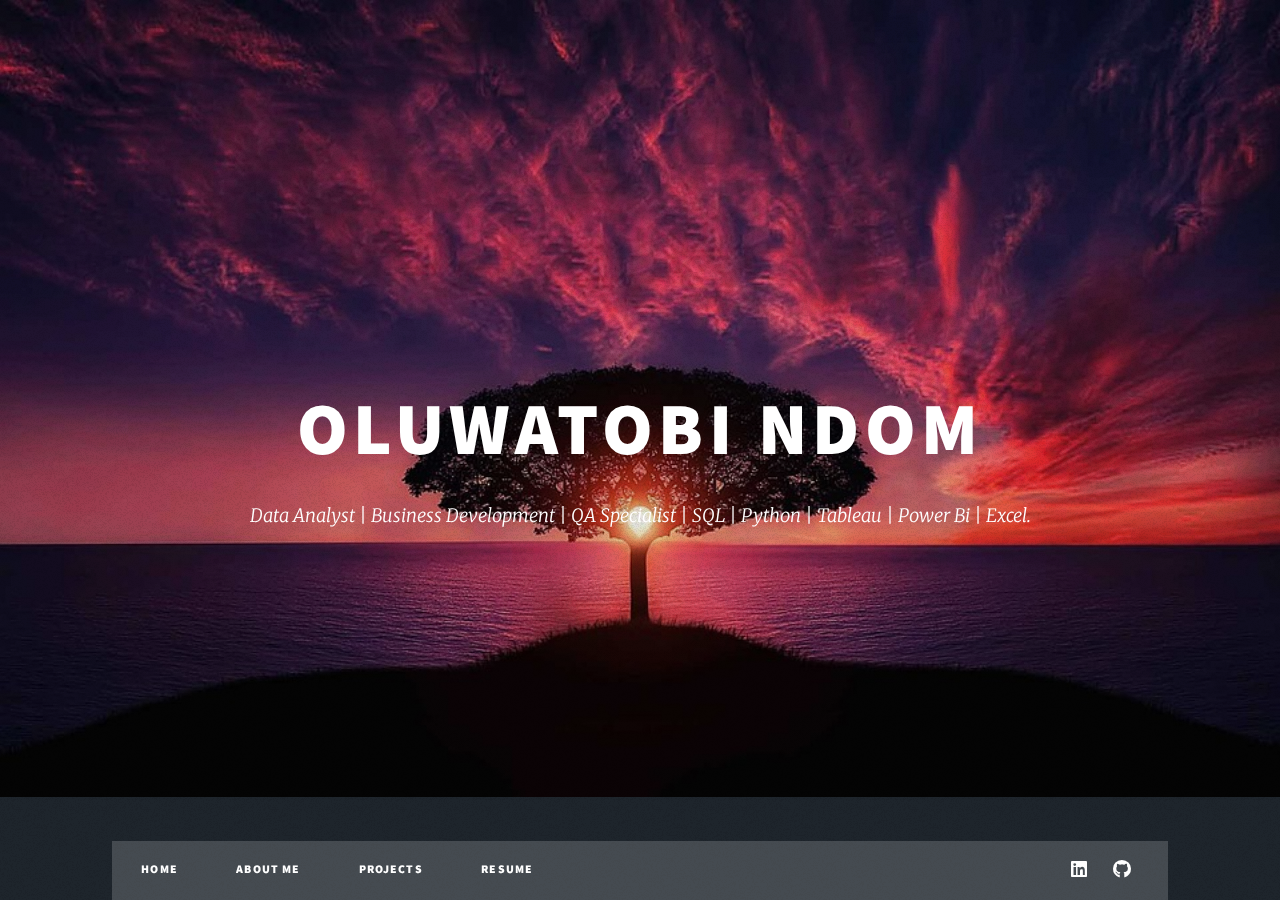
<file: index.html>
<!DOCTYPE HTML>

<html>
	<head>
		<title>Oluwatobi Ndom</title>
		<meta charset="utf-8" />
		<meta name="viewport" content="width=device-width, initial-scale=1, user-scalable=no" />
		<link rel="stylesheet" href="assets/css/main.css" />
		<noscript><link rel="stylesheet" href="assets/css/noscript.css" /></noscript>
	</head>
	<body class="is-preload">

		<!-- Wrapper -->
			<div id="wrapper" >

				<!-- Intro -->
					<div id="intro">
						<h1>Oluwatobi Ndom<br />
						</h1>
						<p>Data Analyst | Business Development | QA Specialist | SQL | Python | Tableau | Power Bi | Excel.
						<p>							
					</div>

				<!-- Nav -->
					<nav id="nav">
						<ul class="links">
							<li><a href="home.html">Home</a></li>
							<li><a href="aboutme.html">About Me</a></li>
							<li><a  href="Projects.html">Projects</a></li>
							<li><a  href="Resume.html">Resume</a></li>
						
						</ul>
						<ul class="icons">
							<li><a href="https://www.linkedin.com/in/oluwatobindom/" target="_blank" class="icon brands fa-linkedin"><span class="label">fa-linkedin</span></a></li>
							<li><a href="https://github.com/oluwatobindom" target="_blank" class="icon brands fa-github"><span class="label">GitHub</span></a></li>
		
						</ul>
					</nav>
			</div>

				
						

				

		<!-- Scripts -->
			<script src="assets/js/jquery.min.js"></script>
			<script src="assets/js/jquery.scrollex.min.js"></script>
			<script src="assets/js/jquery.scrolly.min.js"></script>
			<script src="assets/js/browser.min.js"></script>
			<script src="assets/js/breakpoints.min.js"></script>
			<script src="assets/js/util.js"></script>
			<script src="assets/js/main.js"></script>

	</body>
</html>
</file>
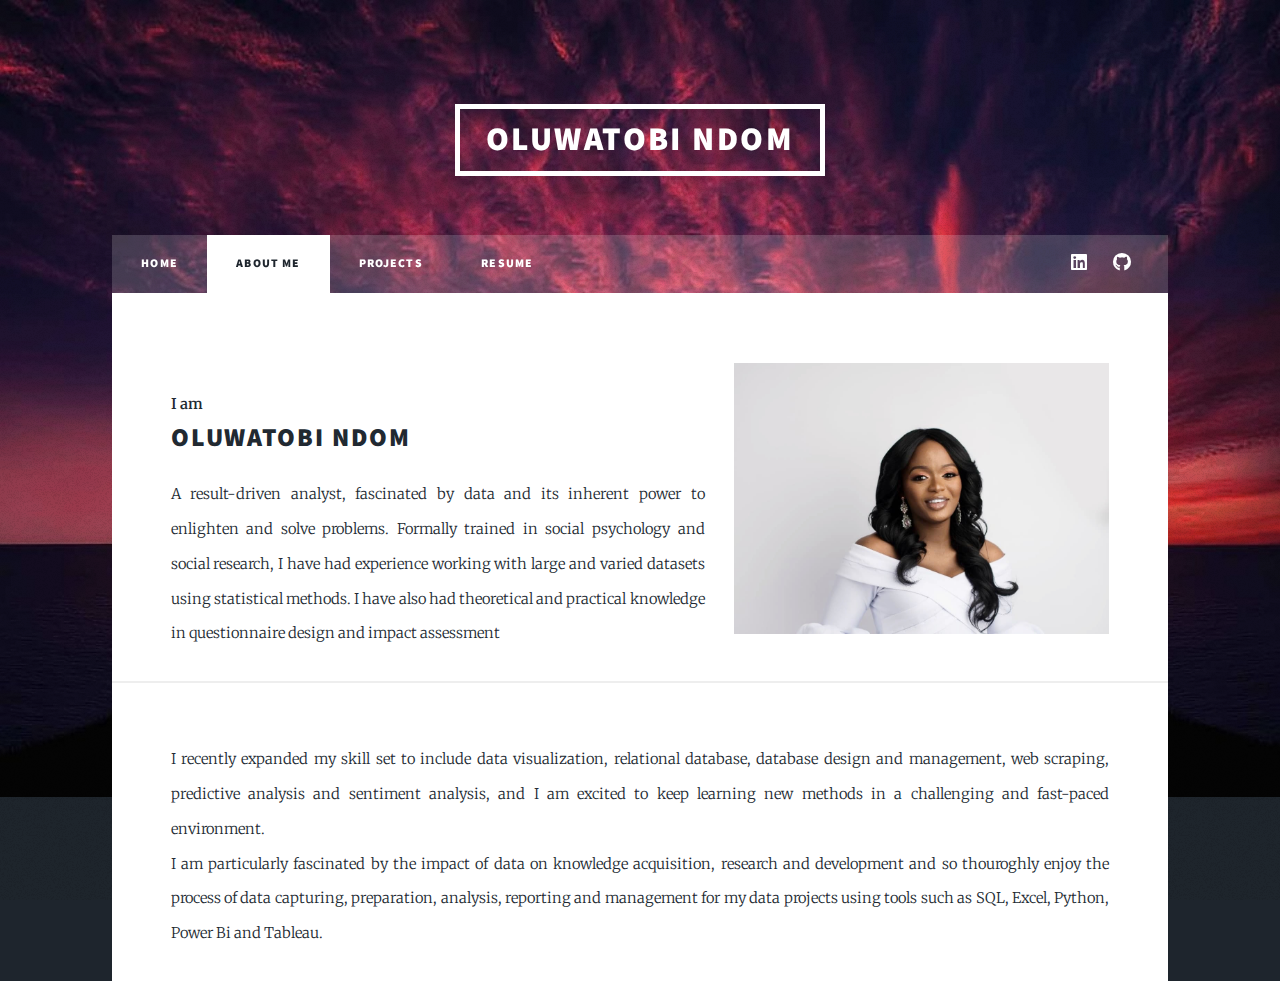
<file: aboutme.html>
<!DOCTYPE HTML>

<html>
	<head>
		<title>Oluwatobi Ndom</title>
		<meta charset="utf-8" />
		<meta name="viewport" content="width=device-width, initial-scale=1, user-scalable=no" />
		<link rel="stylesheet" href="assets/css/main.css" />
		<noscript><link rel="stylesheet" href="assets/css/noscript.css" /></noscript>
	</head>
	<body class="is-preload">

		<!-- Wrapper -->
			<div id="wrapper" >

				<!-- Header -->
                <header id="header">
                    <a href="home.html" class="logo">Oluwatobi Ndom</a>
                </header>

            <!-- Nav -->
                <nav id="nav">
                    <ul class="links">
			<li><a href="home.html">Home</a></li>
                        <li class="active"><a  href="aboutme.html">About Me</a></li>
                        <li><a  href="Projects.html">Projects</a></li>
                        <li><a  href="Resume.html">Resume</a></li>
                        <!-- <li><a href="Resume.html">Resume</a></li> -->
                    </ul>
                    <ul class="icons alt">
                        <li><a href="https://www.linkedin.com/in/oluwatobindom/" target="_blank" class="icon brands fa-linkedin"><span class="label">fa-linkedin</span></a></li>
                        <li><a href="https://github.com/oluwatobindom" target="_blank" class="icon brands fa-github"><span class="label">GitHub</span></a></li> </div>
                        
                    </ul>
                </nav>
				<!-- Main -->
				<div id="main">

					<!-- Post -->
					<section class="banner-area">
						<div class="container">
							<div class="row fullscreen align-items-left justify-content-between">
								<div class="col-lg-10 col-md-10 col-xs-10 banner-right">
									
								
								</div>
								<div class="col-lg-10 col-md-10 col-xs-10 banner-right align-self-right">
									<span class="image right"><img src="images/BeautyPlus.jpg" alt="" /></span>
									<br>
									<p><strong>I am</strong></p>
									<h2 class="mt-10 mb-20">Oluwatobi ndom</h2>
									<p>
										A result-driven analyst, fascinated by data and its inherent power to enlighten and solve problems. Formally trained in social psychology and social research, I have had experience working with large and varied datasets using statistical methods. I have also had theoretical and practical knowledge in questionnaire design and impact assessment
									</p>
								</div>
							</div>
						</div>
					</section>

					

						
								<!-- Post -->
							<section>
							<p>I recently expanded my skill set to include data visualization, relational database, database design and management, web scraping, predictive analysis and sentiment analysis, and I am excited to keep learning new methods in a challenging and fast-paced environment. </p>
							<p>I am particularly fascinated by the impact of data on knowledge acquisition, research and development and so thouroghly enjoy the process of data capturing, preparation, analysis, reporting and management for my data projects using tools such as SQL, Excel, Python, Power Bi and Tableau.</p>
							</article>

						

				

		<!-- Scripts -->
			<script src="assets/js/jquery.min.js"></script>
			<script src="assets/js/jquery.scrollex.min.js"></script>
			<script src="assets/js/jquery.scrolly.min.js"></script>
			<script src="assets/js/browser.min.js"></script>
			<script src="assets/js/breakpoints.min.js"></script>
			<script src="assets/js/util.js"></script>
			<script src="assets/js/main.js"></script>

	</body>
</html>
</file>
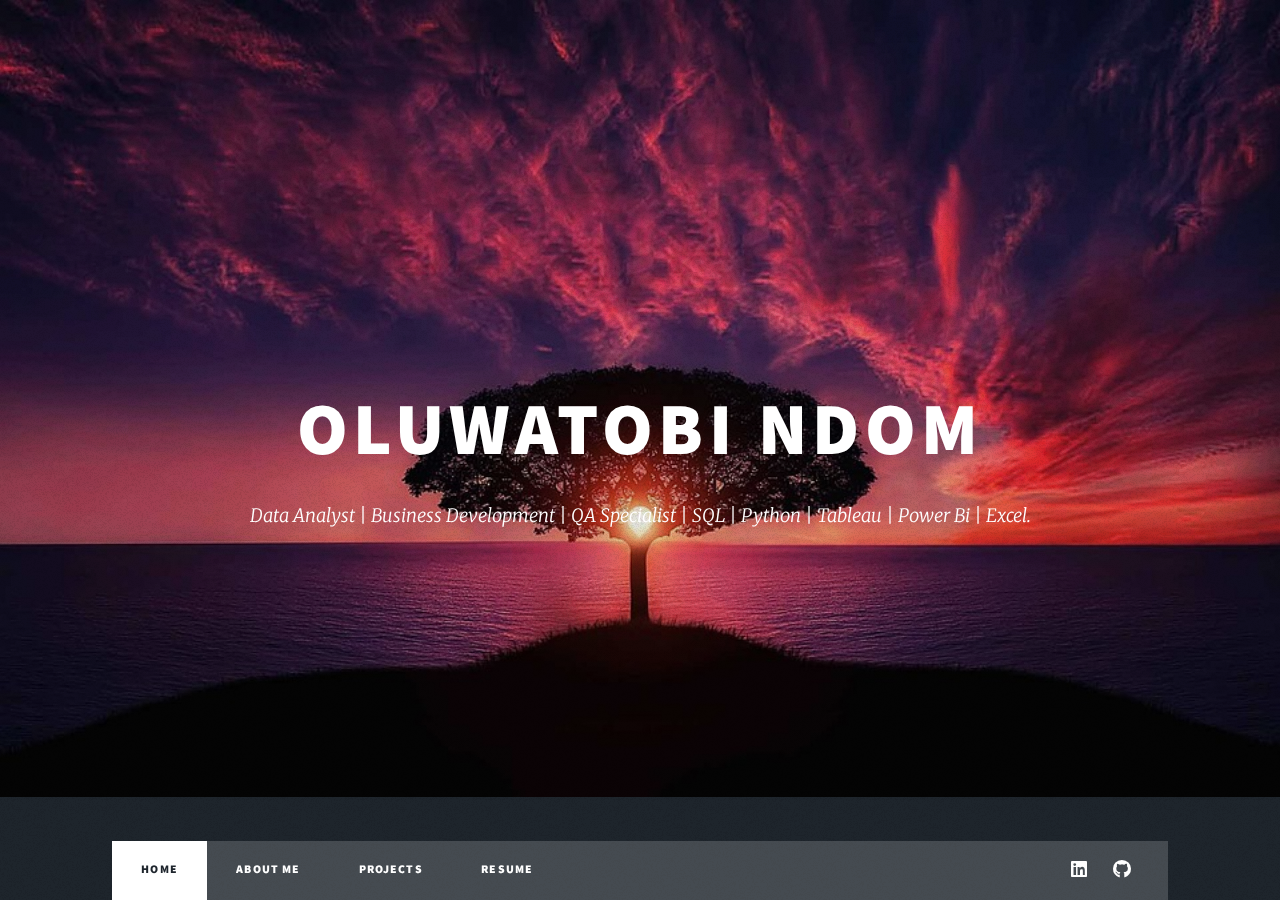
<file: home.html>
<!DOCTYPE HTML>

<html>
	<head>
		<title>Oluwatobi Ndom</title>
		<meta charset="utf-8" />
		<meta name="viewport" content="width=device-width, initial-scale=1, user-scalable=no" />
		<link rel="stylesheet" href="assets/css/main.css" />
		<noscript><link rel="stylesheet" href="assets/css/noscript.css" /></noscript>
	</head>
	<body class="is-preload">

		<!-- Wrapper -->
			<div id="wrapper" >

				<!-- Intro -->
					<div id="intro">
						<h1>Oluwatobi Ndom<br />
						</h1>
						<p>Data Analyst | Business Development | QA Specialist | SQL | Python | Tableau | Power Bi | Excel.
						<p>							
					</div>

				<!-- Nav -->
					<nav id="nav">
						<ul class="links">
                            				<li class="active"><a href="home.html">Home</a></li>
							<li><a href="aboutme.html">About Me</a></li>
							<li><a  href="Projects.html">Projects</a></li>
							<li><a  href="Resume.html">Resume</a></li>
						
						</ul>
						<ul class="icons">
							<li><a href="https://www.linkedin.com/in/oluwatobindom/" target="_blank" class="icon brands fa-linkedin"><span class="label">fa-linkedin</span></a></li>
							<li><a href="https://github.com/oluwatobindom" target="_blank" class="icon brands fa-github"><span class="label">GitHub</span></a></li>
		
						</ul>
					</nav>
			</div>

				
						

				

		<!-- Scripts -->
			<script src="assets/js/jquery.min.js"></script>
			<script src="assets/js/jquery.scrollex.min.js"></script>
			<script src="assets/js/jquery.scrolly.min.js"></script>
			<script src="assets/js/browser.min.js"></script>
			<script src="assets/js/breakpoints.min.js"></script>
			<script src="assets/js/util.js"></script>
			<script src="assets/js/main.js"></script>

	</body>
</html>
</file>
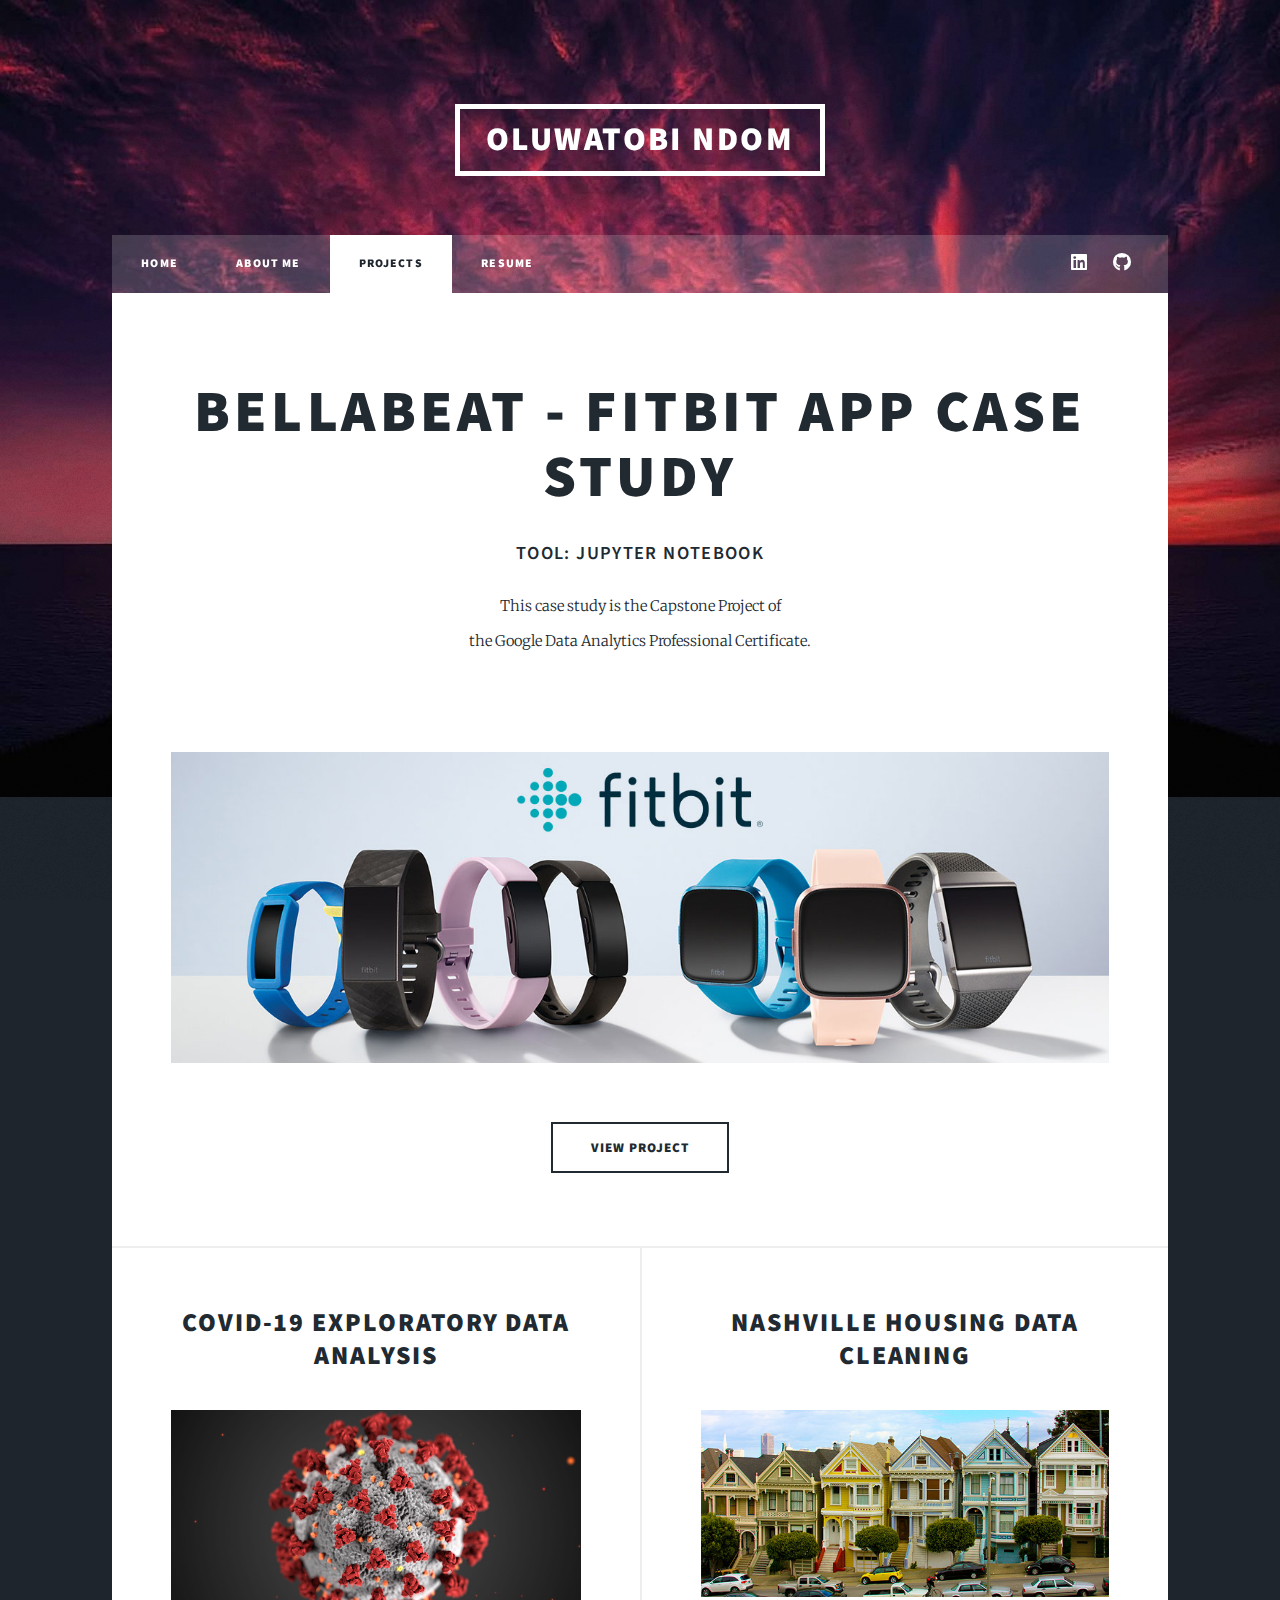
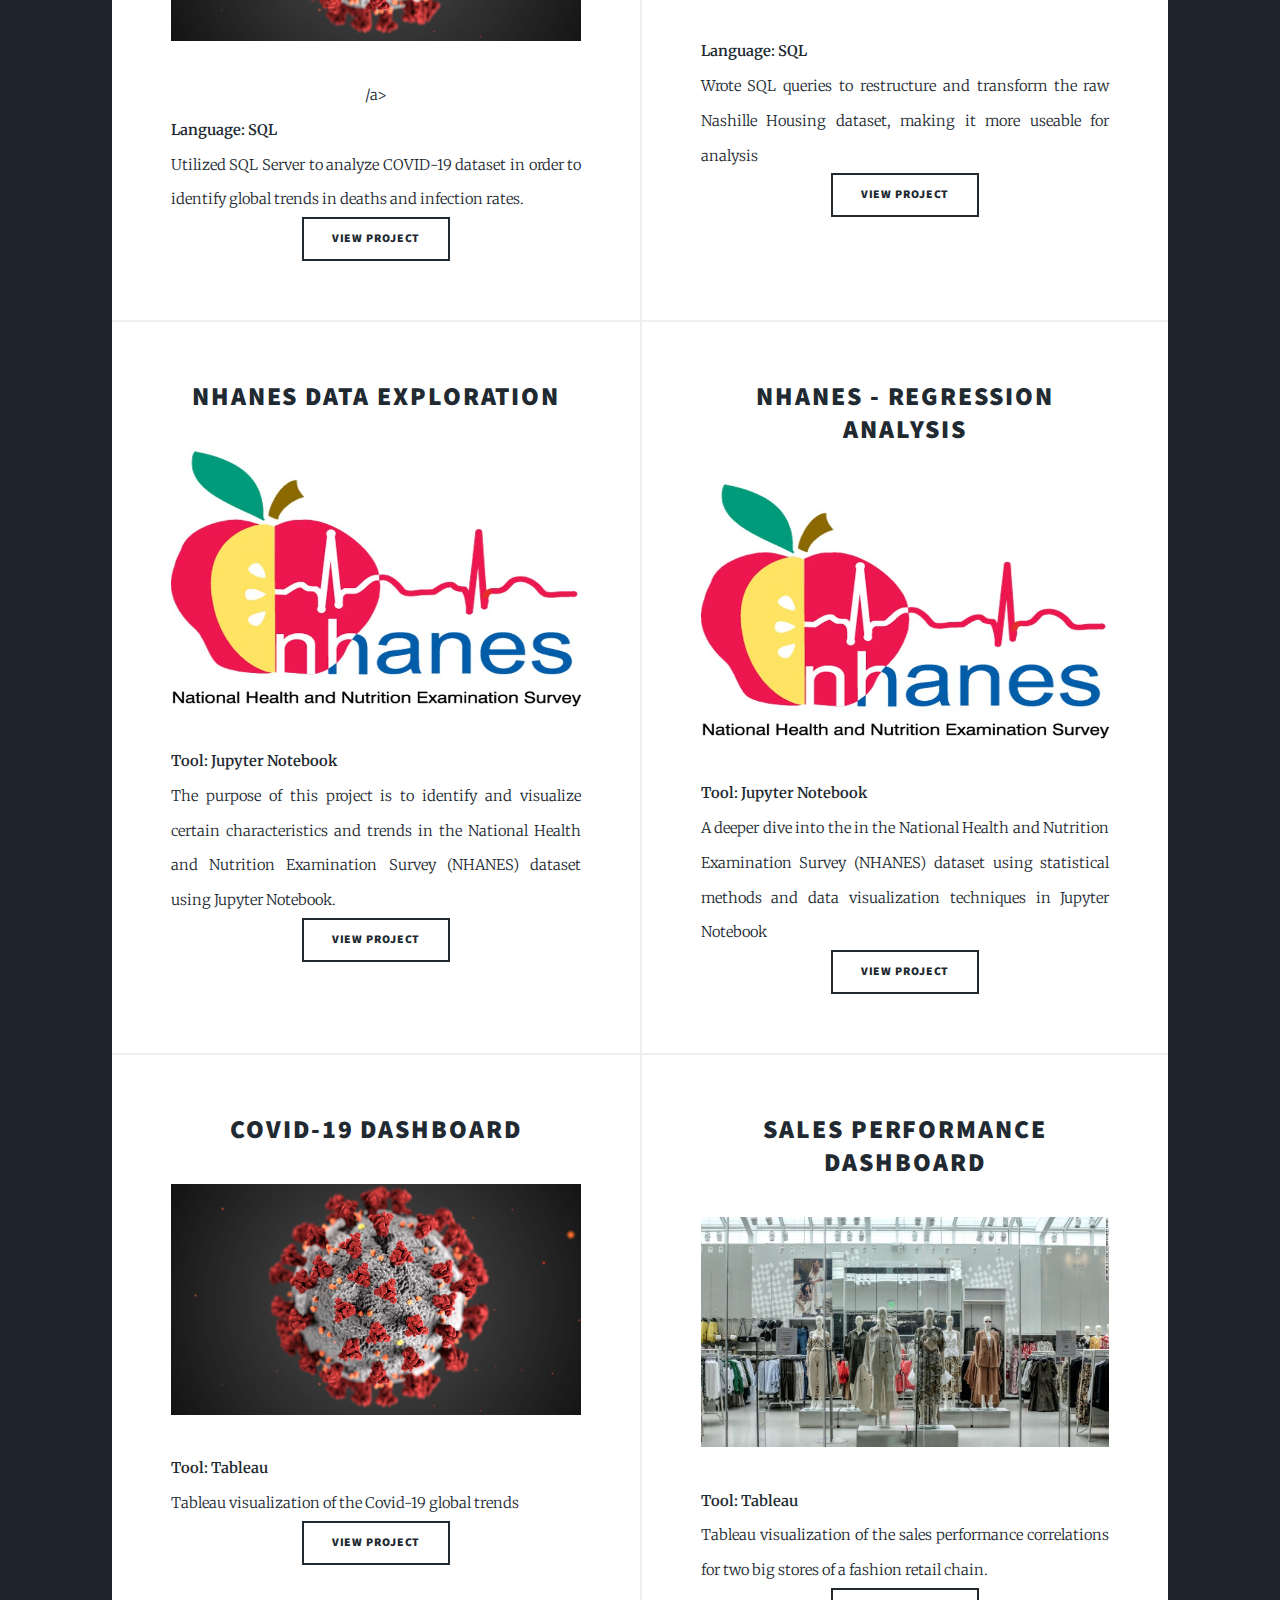
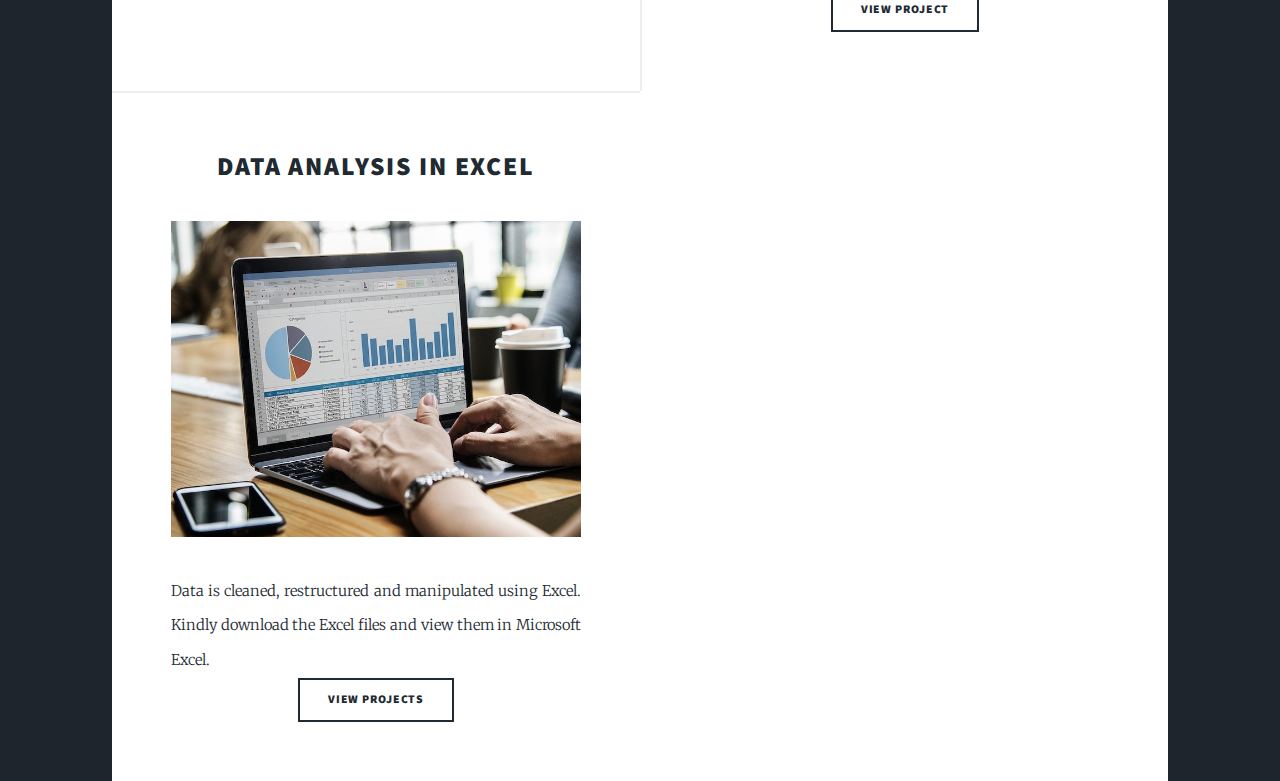
<file: Projects.html>
<!DOCTYPE HTML>
<!--
	Massively by HTML5 UP
	html5up.net | @ajlkn
	Free for personal and commercial use under the CCA 3.0 license (html5up.net/license)
-->
<html>
	<head>
		<title>Oluwatobi Ndom - Data Analyst</title>
		<meta charset="utf-8" />
		<meta name="viewport" content="width=device-width, initial-scale=1, user-scalable=no" />
		<link rel="stylesheet" href="assets/css/main.css" />
		<noscript><link rel="stylesheet" href="assets/css/noscript.css" /></noscript>
	</head>
	<body class="is-preload">

		<!-- Wrapper -->
			<div id="wrapper" >
				
				<!-- Header -->
					<header id="header">
						<a href="home.html" class="logo">Oluwatobi Ndom</a>
					</header>

				<!-- Nav -->
				<nav id="nav">
					<ul class="links">
						<li><a href="home.html">Home</a></li>
						<li><a href="aboutme.html">About Me</a></li>
						<li class="active"><a  href="Projects.html">Projects</a></li>
						<li><a  href="Resume.html">Resume</a></li>
					</ul>
						<ul class="icons">
							<li><a href="https://www.linkedin.com/in/oluwatobindom/" target="_blank" class="icon brands fa-linkedin"><span class="label">fa-linkedin</span></a></li>
							<li><a href="https://github.com/oluwatobindom" target="_blank" class="icon brands fa-github"><span class="label">GitHub</span></a></li>
		
						</ul>
					</nav>

				<!-- Main -->
					<div id="main">

						<!-- Featured Post -->
							<article class="post featured">
								<header class="major">
									<h2><a href="https://github.com/oluwatobindom/PortfolioProjects/blob/main/PYTHON/Bellabeat_CaseStudy.ipynb" target="_blank">BellaBeat - FitBit App Case Study<br />
									</a></h2>
									<p><h3><b>Tool: Jupyter Notebook</b></h3>
										
									This case study is the Capstone Project of  <br />
										the Google Data Analytics Professional Certificate.<br />
										<br />
									</p>
							</header>
							<a href="https://github.com/oluwatobindom/PortfolioProjects/blob/main/PYTHON/Bellabeat_CaseStudy.ipynb" target="_blank" class="image main"><img src="images\fitbitt.jpg" alt="" /></a>
							<ul class="actions special">
								<li><a href="https://github.com/oluwatobindom/PortfolioProjects/blob/main/PYTHON/Bellabeat_CaseStudy.ipynb" target="_blank" class="button large">View Project</a></li>
							</ul>
						</article>

						<!-- Posts -->
							<section class="posts">
								<article>
									<header>
										
										<h2><a href="https://github.com/oluwatobindom/PortfolioProjects/blob/main/SQL/Covid19%20Global%20-%20DataExploration.sql" target="_blank">Covid-19 Exploratory Data Analysis<br />
											</a></h2>
									</header>
									<a href="https://github.com/oluwatobindom/PortfolioProjects/blob/main/SQL/Covid19%20Global%20-%20DataExploration.sql" target="_blank" class="image fit"><img src="images\covid.jpg" alt="" /></a>
									/a></h2>
									<p><b>Language: SQL</b>
									<p>Utilized SQL Server to analyze COVID-19 dataset in order to identify global trends in deaths and infection rates.</p>
									<ul class="actions special">
										<li><a href="https://github.com/oluwatobindom/PortfolioProjects/blob/main/SQL/Covid19%20Global%20-%20DataExploration.sql" target="_blank" class="button">View Project</a></li>
									</ul>
								</article>									
									
									
								<article>
									<header>
										
										<h2><a href="https://github.com/oluwatobindom/PortfolioProjects/blob/main/SQL/NashvilleHousing%20-%20Data%20Cleaning.sql" target="_blank">Nashville Housing Data Cleaning<br />
										</a></h2>
									
									</header>
									<a href="https://github.com/oluwatobindom/PortfolioProjects/blob/main/SQL/NashvilleHousing%20-%20Data%20Cleaning.sql" target="_blank" class="image fit"><img src="images/housing.jpg" alt="" /></a>
									<p><b>Language: SQL</b>
									<p>Wrote SQL queries to restructure and transform the raw Nashille Housing dataset, making it more useable for analysis</p>
									
									<ul class="actions special">
										<li><a href="https://github.com/oluwatobindom/PortfolioProjects/blob/main/SQL/NashvilleHousing%20-%20Data%20Cleaning.sql" target="_blank" class="button">View Project</a></li>
									</ul>
								</article>
				
				
								<article>
									<header>
									
										<h2><a href="https://github.com/oluwatobindom/PortfolioProjects/blob/main/PYTHON/NHANES%20I%20-%20Data%20Exploration.ipynb" target="_blank">NHANES Data Exploration</a></h2>
									</header>
									<a href="https://github.com/oluwatobindom/PortfolioProjects/blob/main/PYTHON/NHANES%20I%20-%20Data%20Exploration.ipynb" target="_blank" class="image fit"><img src="images/NHANES2.jpg" alt="" /></a>
									<p><b>Tool: Jupyter Notebook</b>
									<p>The purpose of this project is to identify and visualize certain characteristics and trends in the National Health and Nutrition Examination Survey (NHANES) dataset using Jupyter Notebook.</p>
									<ul class="actions special">
										<li><a href="https://github.com/oluwatobindom/PortfolioProjects/blob/main/PYTHON/NHANES%20I%20-%20Data%20Exploration.ipynb" target="_blank" class="button">View Project</a></li>
									</ul>
								</article>
				
				
								<article>
									<header>
								
										<h2><a href="https://github.com/oluwatobindom/PortfolioProjects/blob/main/PYTHON/NHANES%20II%20-%20Data%20Exploration.ipynb" target="_blank">NHANES - Regression Analysis<br />
										</a></h2>
									</header>
									<a href="https://github.com/oluwatobindom/PortfolioProjects/blob/main/PYTHON/NHANES%20II%20-%20Data%20Exploration.ipynb" target="_blank" class="image fit"><img src="images/NHANES2.jpg" alt="" /></a>
									<p><b>Tool: Jupyter Notebook</b>
									<p>A deeper dive into the in the National Health and Nutrition Examination Survey (NHANES) dataset  using statistical methods and data visualization techniques in Jupyter Notebook</p>
									<ul class="actions special">
										<li><a href="https://github.com/oluwatobindom/PortfolioProjects/blob/main/PYTHON/NHANES%20II%20-%20Data%20Exploration.ipynb" target="_blank" class="button">View Project</a></li>
									</ul>
								</article>
				
				
								<article>
									<header>
									
										<h2><a href="https://public.tableau.com/app/profile/oluwatobi.ndom/viz/CovidDataVisualization_16650337890860/Dashboard1" target="_blank">Covid-19 Dashboard<br />
									</a></h2>
									</header>
									<a href="https://public.tableau.com/app/profile/oluwatobi.ndom/viz/CovidDataVisualization_16650337890860/Dashboard1" target="_blank" class="image fit"><img src="images/covid.jpg" alt="" /></a>
									<p><b>Tool: Tableau</b>
									<p>Tableau visualization of the Covid-19 global trends</p>
									<ul class="actions special">
										<li><a href="https://public.tableau.com/app/profile/oluwatobi.ndom/viz/CovidDataVisualization_16650337890860/Dashboard1" target="_blank" class="button">View Project</a></li>
									</ul>
								</article>
				
				
								<article>
									<header>
									
										<h2><a href="https://public.tableau.com/app/profile/oluwatobi.ndom/viz/SalesPerformanceDashboard_16651210027870/SalesPerformanceDashboard" target="_blank">Sales Performance Dashboard<br />
										</a></h2>
									</header>
									<a href="https://public.tableau.com/app/profile/oluwatobi.ndom/viz/SalesPerformanceDashboard_16651210027870/SalesPerformanceDashboard" target="_blank" class="image fit"><img src="images/Salesperf.jpg" alt="" /></a>
									<p><b>Tool: Tableau</b>
									<p>Tableau visualization of the sales performance correlations for two big stores of a fashion retail chain.</p>
									<ul class="actions special">
										<li><a href="https://public.tableau.com/app/profile/oluwatobi.ndom/viz/SalesPerformanceDashboard_16651210027870/SalesPerformanceDashboard" target="_blank" class="button" target="_blank">View Project</a></li>
									</ul>
								</article>
				
				
								<article>
									<header>
								
										<h2><a href="https://github.com/oluwatobindom/PortfolioProjects/tree/main/EXCEL" target="_blank">Data Analysis in Excel<br />
										</a></h2>
									</header>
									<a href="https://github.com/oluwatobindom/PortfolioProjects/tree/main/EXCEL" target="_blank" class="image fit"><img src="images/excel3.jpg" alt="" /></a>
									<p>Data is cleaned, restructured and manipulated using Excel. Kindly download the Excel files and view them in Microsoft Excel.</p>
									<ul class="actions special">
										<li><a href="https://github.com/oluwatobindom/PortfolioProjects/tree/main/EXCEL" target="_blank" class="button">View Projects</a></li>
									</ul>
								</article>
							</section>

						

				
						
						

				
		<!-- Scripts -->
			<script src="assets/js/jquery.min.js"></script>
			<script src="assets/js/jquery.scrollex.min.js"></script>
			<script src="assets/js/jquery.scrolly.min.js"></script>
			<script src="assets/js/browser.min.js"></script>
			<script src="assets/js/breakpoints.min.js"></script>
			<script src="assets/js/util.js"></script>
			<script src="assets/js/main.js"></script>
							</div>
				</div>
	</body>
</html>
</file>
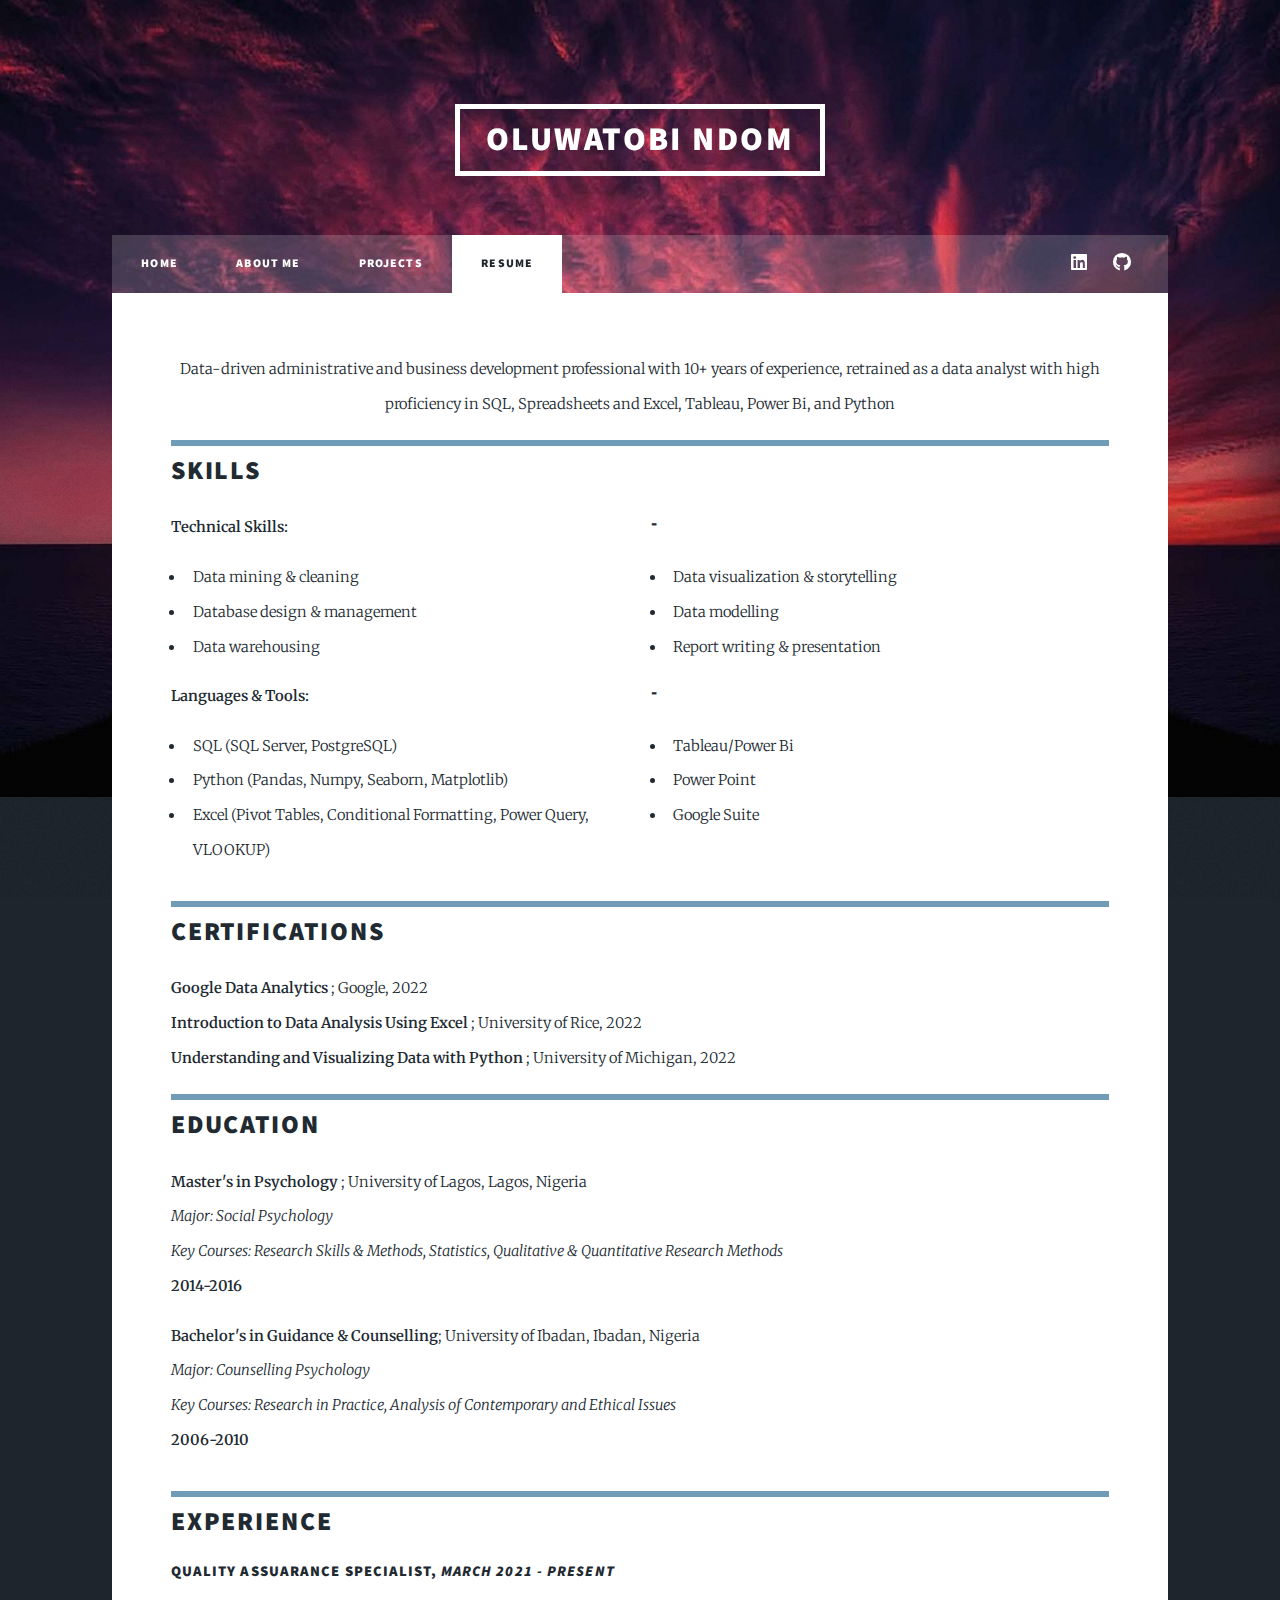
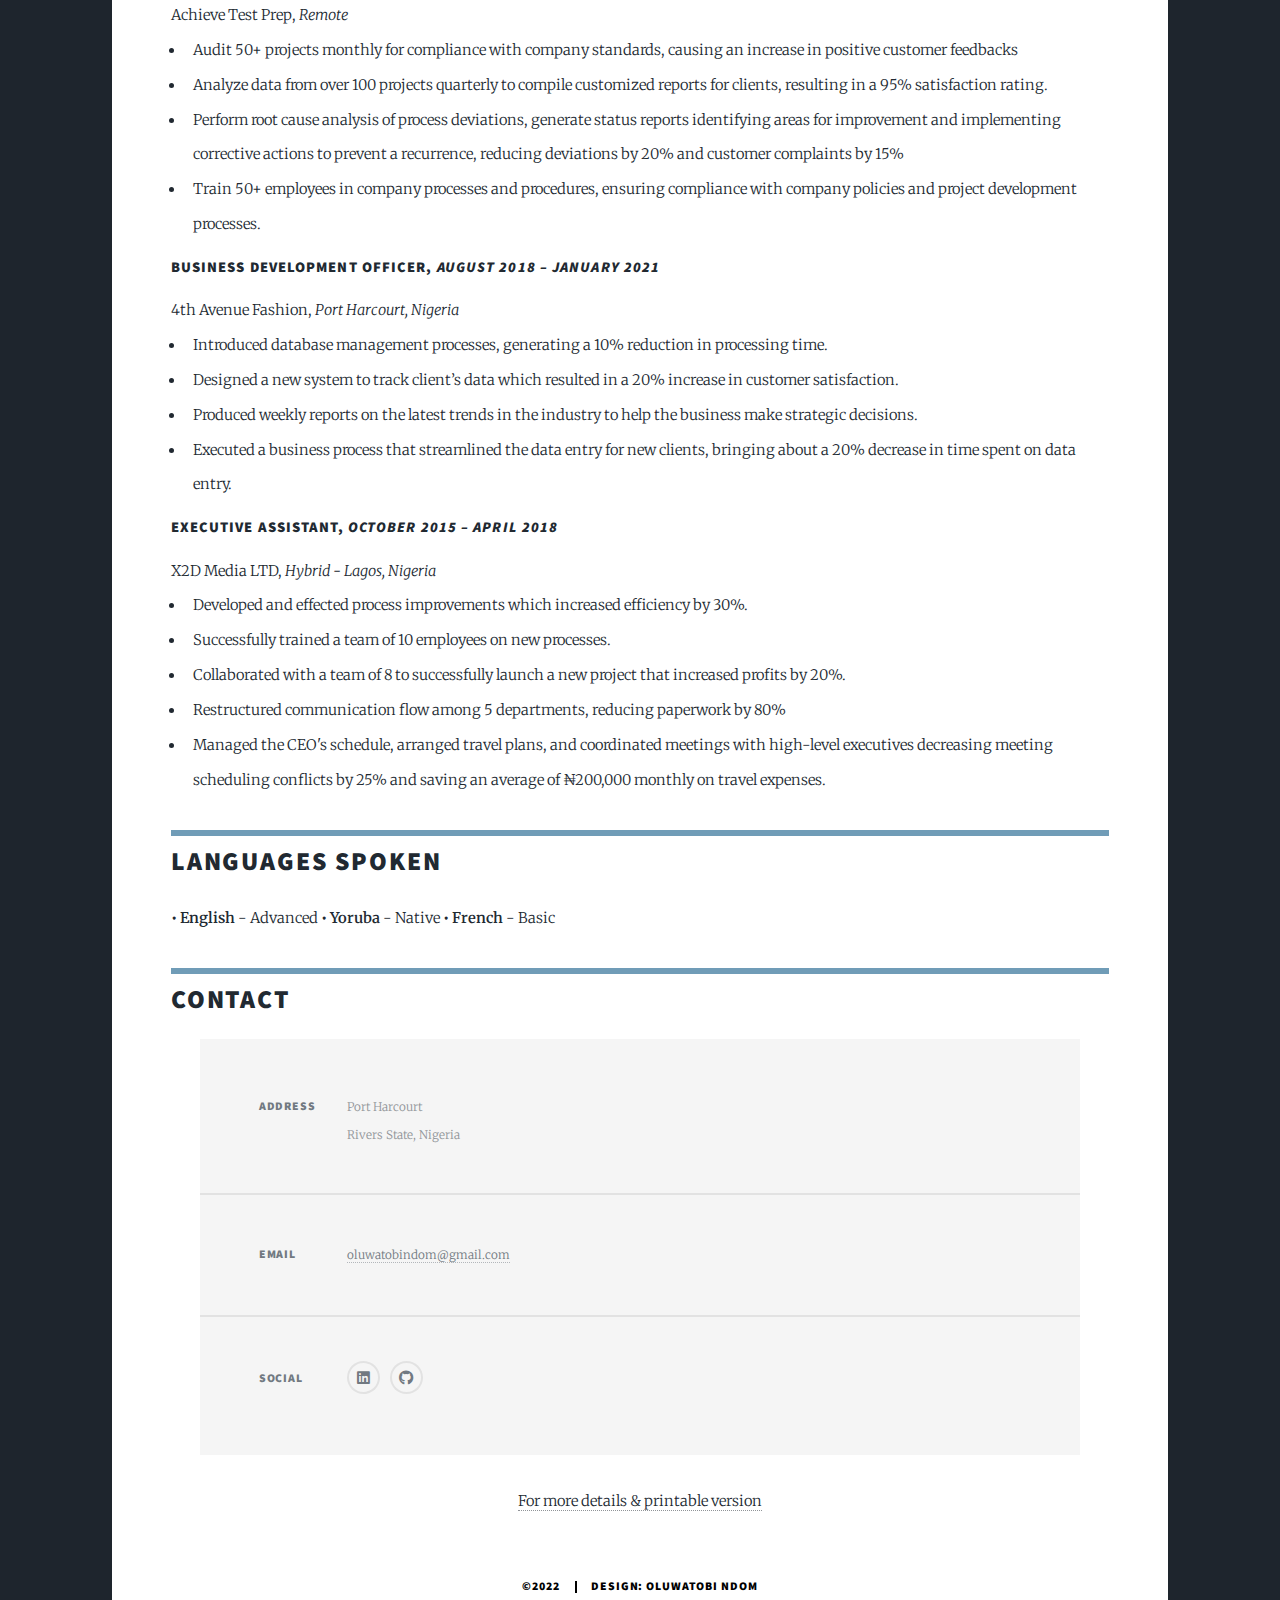
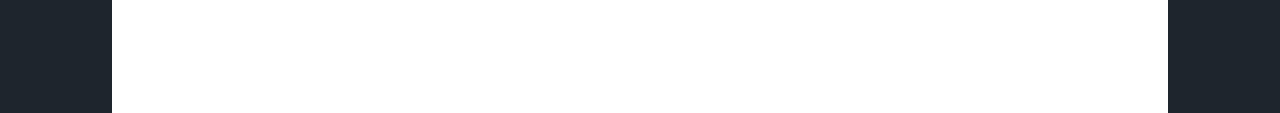
<file: Resume.html>
<!DOCTYPE HTML>
<!--
	Massively by HTML5 UP
	html5up.net | @ajlkn
	Free for personal and commercial use under the CCA 3.0 license (html5up.net/license)
-->
<html>
	<head>
		<title>Oluwatobi Ndom - Data Analyst</title>
		<meta charset="utf-8" />
		<meta name="viewport" content="width=device-width, initial-scale=1, user-scalable=no" />
		<link rel="stylesheet" href="assets/css/main.css" />
		<noscript><link rel="stylesheet" href="assets/css/noscript.css" /></noscript>
	  
		<style >		
		
		/* There is a bar just before each category */
		h2:before {
			content: "";
			display: inline-flex;
			margin-left:0%;
			width: 100%;
			height: 6px;
			/* This is called "rulecolor" in the ConTeXt stylesheet. */
			background-color: #709CB7;
		}  
		
		/* Blockquotes */
		blockquote {
			text-align: right
		}
		
	</style>
	</head>
	
	<body class="is-preload">

		<!-- Wrapper -->
			<div id="wrapper">

				<!-- Header -->
					<header id="header">
						<a href="home.html" class="logo">Oluwatobi Ndom</a>
					</header>

				<!-- Nav -->
					<nav id="nav">
						<ul class="links">
							<li><a href="home.html">Home</a></li>
							<li><a href="aboutme.html">About Me</a></li>
							<li><a  href="Projects.html">Projects</a></li>
							<li class="active"><a  href="Resume.html">Resume</a></li>
						</ul>
						<ul class="icons alt">
							<li><a href="https://www.linkedin.com/in/oluwatobindom/" target="_blank" class="icon brands fa-linkedin"><span class="label">fa-linkedin</span></a></li>
							<li><a href="https://github.com/oluwatobindom" target="_blank" class="icon brands fa-github"><span class="label">GitHub</span></a></li> </div>
							
						</ul>
					</nav>

<!-- Main -->
<div id="main">
		
	<!-- Post -->
		<section >
		<header class="major">
		Data-driven administrative and business development professional with 10+ years of experience, retrained as a data analyst with high proficiency in SQL, Spreadsheets and Excel, Tableau, Power Bi, and Python</p>
		</header>


								
</blockquote>
<h2 id="Skills">Skills</h2>
<dl>
<div class="row">
	<div class="col-6 col-12-small">

		<dt>Technical Skills:</dt>
		<ul>
			<li>Data mining & cleaning</li>
			<li>Database design & management</li>
			<li>Data warehousing</li>	
		</ul>
	</div>
	<div class="col-6 col-12-small">

		<h3>-</h3>
		<ul>
			<li>Data visualization & storytelling</li>
			<li>Data modelling</li>
			<li>Report writing & presentation</li>
		</ul>
		</div>
		<dl>
<div class="row">
	<div class="col-6 col-12-small">
	<dt>Languages & Tools:</dt>
		<ul>
			<li>SQL (SQL Server, PostgreSQL)</li>
			<li>Python (Pandas, Numpy, Seaborn, Matplotlib)</li>
			<li>Excel (Pivot Tables, Conditional Formatting, Power Query, VLOOKUP)</li>
				
		</ul>
	</div>
	<div class="col-6 col-12-small">

		<h3>-</h3>
		<ul>
			<li>Tableau/Power Bi</li>
			<li>Power Point</li>
			<li>Google Suite</li>
		</ul>
		</div>	

		
		
		<dl>
		

		<h2 id="certifications">Certifications</h2>
<dl>
	<p><strong>Google Data Analytics </strong>; Google, 2022</p>
	<p><strong>Introduction to Data Analysis Using Excel </strong>; University of Rice, 2022</p>
	<p><strong>Understanding and Visualizing Data with Python </strong>; University of Michigan, 2022</p>

		<h2 id="education">Education</h2>
		<dl>
		
		<p><strong>Master's in Psychology </strong>; University of Lagos, Lagos, Nigeria</p>
		<p><em>Major: Social Psychology</em></p>
		<p><em>Key Courses: Research Skills & Methods, Statistics, Qualitative & Quantitative Research Methods</em></p>
		<dt>2014-2016</dt>
		</dd>
		
		<p><strong>Bachelor's in Guidance & Counselling</strong>; University of Ibadan, Ibadan, Nigeria</p>
		<p><em>Major: Counselling Psychology</em></p>
		<p><em>Key Courses: Research in Practice, Analysis of Contemporary and Ethical Issues</em></p>
		<dt>2006-2010</dt>
		</dd>
		</dl>

		
<h2 id="experience">Experience</h2>
<dl>
<h4>Quality Assuarance Specialist, <em>March 2021 - present</em></h4> Achieve Test Prep</a>, <em>Remote</em> <br> 
<ul>
<li>Audit 50+ projects monthly for compliance with company standards, causing an increase in positive customer feedbacks</li>
<li>Analyze data from over 100 projects quarterly to compile customized reports for clients, resulting in a 95% satisfaction rating.</li>
<li>Perform root cause analysis of process deviations, generate status reports identifying areas for improvement and implementing corrective actions to prevent a recurrence, reducing deviations by 20% and customer complaints by 15%</li>
<li>Train 50+ employees in company processes and procedures, ensuring compliance with company policies and project development processes.</li>
</ul>
<h4>Business Development Officer, <em>August 2018 – January 2021</em></h4> 4th Avenue Fashion</a>, <em>Port Harcourt, Nigeria</em> <br> 
<ul>
<li>Introduced database management processes, generating a 10% reduction in processing time.</li>
<li>Designed a new system to track client’s data which resulted in a 20% increase in customer satisfaction.</li>
<li>Produced weekly reports on the latest trends in the industry to help the business make strategic decisions.</li>
<li>Executed a business process that streamlined the data entry for new clients, bringing about a 20% decrease in time spent on data entry.</li>
</ul>

<h4>Executive Assistant, <em>October 2015 – April 2018</em></h4> X2D Media LTD</a>, <em>Hybrid - Lagos, Nigeria</em> <br> 
<ul>
<li>Developed and effected process improvements which increased efficiency by 30%.</li>
<li>Successfully trained a team of 10 employees on new processes.</li>
<li>Collaborated with a team of 8 to successfully launch a new project that increased profits by 20%.</li>
<li>Restructured communication flow among 5 departments, reducing paperwork by 80%</li>
<li>Managed the CEO's schedule, arranged travel plans, and coordinated meetings with high-level executives decreasing meeting scheduling conflicts by 25% and saving an average of ₦200,000 monthly on travel expenses.</li>
</ul>

<h2 id="Languages Spoken">Languages Spoken</h2>
<dl>
<p><strong> • English </strong> - Advanced  <strong>• Yoruba </strong> - Native <strong>• French </strong> - Basic </p>
</dd>
</dl>



<!-- Footer -->
<h2 id="Contact">Contact</h2>
					<footer id="footer">
						
						<section class="split contact">
							<section class="alt">
								<h3>Address</h3>
								<p>Port Harcourt<br />
								Rivers State, Nigeria</p>
							</section>
							
							<section>
								<h3>Email</h3>
								<p><a href="#">oluwatobindom@gmail.com</a></p>
							</section>
							<section>
								<h3>Social</h3>
								<ul class="icons alt">
									<li><a href="https://www.linkedin.com/in/oluwatobindom/" target="_blank" class="icon brands fa-linkedin"><span class="label">fa-linkedin</span></a></li>
									<li><a href="https://github.com/oluwatobindom" target="_blank" class="icon brands fa-github"><span class="label">GitHub</span></a></li> </div>
									
								</ul>
							
					
					</footer>

					<center><a href="https://acrobat.adobe.com/link/review?uri=urn:aaid:scds:US:e91d1999-2ff3-469a-aadb-fbfbe9925f76" target="_blank">For more details & printable version</a></center>

				<!-- Copyright -->
					<div id="copyright">
						<ul>
							<li>&copy;2022</li><li>Design: Oluwatobi Ndom</li>
						</ul>
					</div>

			</div>

		<!-- Scripts -->
			<script src="assets/js/jquery.min.js"></script>
			<script src="assets/js/jquery.scrollex.min.js"></script>
			<script src="assets/js/jquery.scrolly.min.js"></script>
			<script src="assets/js/browser.min.js"></script>
			<script src="assets/js/breakpoints.min.js"></script>
			<script src="assets/js/util.js"></script>
			<script src="assets/js/main.js"></script>

	</body>
</html>
</file>
<file: assets/css/main.css>
@import url(fontawesome-all.min.css);
@import url("https://fonts.googleapis.com/css?family=Merriweather:300,700,300italic,700italic|Source+Sans+Pro:900");

/*
	Massively by HTML5 UP
	html5up.net | @ajlkn
	Free for personal and commercial use under the CCA 3.0 license (html5up.net/license)
*/

html, body, div, span, applet, object,
iframe, h1, h2, h3, h4, h5, h6, p, blockquote,
pre, a, abbr, acronym, address, big, cite,
code, del, dfn, em, img, ins, kbd, q, s, samp,
small, strike, strong, sub, sup, tt, var, b,
u, i, center, dl, dt, dd, ol, ul, li, fieldset,
form, label, legend, table, caption, tbody,
tfoot, thead, tr, th, td, article, aside,
canvas, details, embed, figure, figcaption,
footer, header, hgroup, menu, nav, output, ruby,
section, summary, time, mark, audio, video {
	margin: 0;
	padding: 0;
	border: 0;
	font-size: 100%;
	font: inherit;
	vertical-align: baseline;}

article, aside, details, figcaption, figure,
footer, header, hgroup, menu, nav, section {
	display: block;}

body {
	line-height: 1;
}

ol, ul {
	list-style: none;
}

blockquote, q {
	quotes: none;
}

	blockquote:before, blockquote:after, q:before, q:after {
		content: '';
		content: none;
	}

table {
	border-collapse: collapse;
	border-spacing: 0;
}

body {
	-webkit-text-size-adjust: none;
}

mark {
	background-color: transparent;
	color: inherit;
}

input::-moz-focus-inner {
	border: 0;
	padding: 0;
}

input, select, textarea {
	-moz-appearance: none;
	-webkit-appearance: none;
	-ms-appearance: none;
	appearance: none;
}

/* Basic */

	@-ms-viewport {
		width: device-width;
	}

	body {
		-ms-overflow-style: scrollbar;
	}

	@media screen and (max-width: 480px) {

		html, body {
			min-width: 320px;
		}

	}

	html {
		box-sizing: border-box;
	}

	*, *:before, *:after {
		box-sizing: inherit;
	}

	body {
		background-color: #1e252d;
	}

		body.is-preload *, body.is-preload *:before, body.is-preload *:after {
			-moz-animation: none !important;
			-webkit-animation: none !important;
			-ms-animation: none !important;
			animation: none !important;
			-moz-transition: none !important;
			-webkit-transition: none !important;
			-ms-transition: none !important;
			transition: none !important;
		}

/* Type */

	html {
		font-size: 16pt;
	}

		@media screen and (max-width: 1680px) {

			html {
				font-size: 12pt;
			}

		}

		@media screen and (max-width: 1280px) {

			html {
				font-size: 11pt;
			}

		}

		@media screen and (max-width: 360px) {

			html {
				font-size: 10pt;
			}

		}

	body {
		color: #212931;
	}

	body, input, select, textarea {
		font-family: "Merriweather", Georgia, serif;
		font-weight: 300;
		font-size: 1rem;
		line-height: 2.375;
	}

	a {
		-moz-transition: color 0.2s ease-in-out, background-color 0.2s ease-in-out, border-color 0.2s ease-in-out, box-shadow 0.2s ease-in-out;
		-webkit-transition: color 0.2s ease-in-out, background-color 0.2s ease-in-out, border-color 0.2s ease-in-out, box-shadow 0.2s ease-in-out;
		-ms-transition: color 0.2s ease-in-out, background-color 0.2s ease-in-out, border-color 0.2s ease-in-out, box-shadow 0.2s ease-in-out;
		transition: color 0.2s ease-in-out, background-color 0.2s ease-in-out, border-color 0.2s ease-in-out, box-shadow 0.2s ease-in-out;
		border-bottom: dotted 1px;
		text-decoration: none;
	}

		a:hover {
			border-bottom-color: transparent;
		}

	strong, b {
		font-weight: 600;
	}

	em, i {
		font-style: italic;
	}

	p {
		text-align: justify;
		margin: 0 0 0 0;
	}

	h1, h2, h3, h4, h5, h6 {
		font-family: "Source Sans Pro", Helvetica, sans-serif;
		font-weight: 900;
		line-height: 1.5;
		letter-spacing: 0.075em;
		text-transform: uppercase;
		margin: 0 0 1rem 0;
	}

		h1 a, h2 a, h3 a, h4 a, h5 a, h6 a {
			border-bottom: 0;
			color: inherit;
			text-decoration: none;
		}

	h1 {
		font-size: 4rem;
		line-height: 1.1;
		margin: 0 0 2rem 0;
	}

	h2 {
		font-size: 1.75rem;
		line-height: 1.3;
		margin: 0 0 1.5rem 0;
	}

	h3 {
		font-size: 1.25rem;
		margin: 0 0 1.5rem 0;
	}

	h4 {
		font-size: 1rem;
	}

	h5 {
		font-size: 0.9rem;
	}

	h6 {
		font-size: 0.8rem;
	}

	sub {
		font-size: 0.8rem;
		position: relative;
		top: 0.5rem;
	}

	sup {
		font-size: 0.8rem;
		position: relative;
		top: -0.5rem;
	}

	blockquote {
		border-left: solid 4px;
		font-style: italic;
		margin: 0 0 2rem 0;
		padding: 0.5rem 0 0.5rem 2rem;
	}

	code {
		border: solid 2px;
		font-family: "Courier New", monospace;
		font-size: 0.9rem;
		margin: 0 0.25rem;
		padding: 0.25rem 0.65rem;
	}

	pre {
		-webkit-overflow-scrolling: touch;
		font-family: "Courier New", monospace;
		font-size: 0.9rem;
		margin: 0 0 2rem 0;
	}

		pre code {
			display: block;
			line-height: 1.75;
			padding: 1rem 1.5rem;
			overflow-x: auto;
		}

	hr {
		border: 0;
		border-bottom: solid 2px;
		margin: 3rem 0;
	}

		hr.major {
			margin: 5rem 0;
		}

	.align-left {
		text-align: left;
	}

	.align-center {
		text-align: center;
	}

	.align-right {
		text-align: right;
	}

	input, select, textarea {
		color: #212931;
	}

	a {
		color: #212931;
		border-bottom-color: rgba(33, 41, 49, 0.5);
	}

		a:hover {
			border-bottom-color: transparent;
			color: #18bfef !important;
		}

	strong, b {
		color: #212931;
	}

	h1, h2, h3, h4, h5, h6 {
		color: #212931;
	}

	blockquote {
		border-left-color: #eeeeee;
	}

	code {
		background: rgba(220, 220, 220, 0.25);
		border-color: #eeeeee;
	}

	hr {
		border-bottom-color: #eeeeee;
	}

/* Row */

	.row {
		display: flex;
		flex-wrap: wrap;
		box-sizing: border-box;
		align-items: stretch;
	}

		.row > * {
			box-sizing: border-box;
		}

		.row.gtr-uniform > * > :last-child {
			margin-bottom: 0;
		}

		.row.aln-left {
			justify-content: flex-start;
		}

		.row.aln-center {
			justify-content: center;
		}

		.row.aln-right {
			justify-content: flex-end;
		}

		.row.aln-top {
			align-items: flex-start;
		}

		.row.aln-middle {
			align-items: center;
		}

		.row.aln-bottom {
			align-items: flex-end;
		}

		.row > .imp {
			order: -1;
		}

		.row > .col-1 {
			width: 8.33333%;
		}

		.row > .off-1 {
			margin-left: 8.33333%;
		}

		.row > .col-2 {
			width: 16.66667%;
		}

		.row > .off-2 {
			margin-left: 16.66667%;
		}

		.row > .col-3 {
			width: 25%;
		}

		.row > .off-3 {
			margin-left: 25%;
		}

		.row > .col-4 {
			width: 33.33333%;
		}

		.row > .off-4 {
			margin-left: 33.33333%;
		}

		.row > .col-5 {
			width: 41.66667%;
		}

		.row > .off-5 {
			margin-left: 41.66667%;
		}

		.row > .col-6 {
			width: 50%;
		}

		.row > .off-6 {
			margin-left: 50%;
		}

		.row > .col-7 {
			width: 58.33333%;
		}

		.row > .off-7 {
			margin-left: 58.33333%;
		}

		.row > .col-8 {
			width: 66.66667%;
		}

		.row > .off-8 {
			margin-left: 66.66667%;
		}

		.row > .col-9 {
			width: 75%;
		}

		.row > .off-9 {
			margin-left: 75%;
		}

		.row > .col-10 {
			width: 83.33333%;
		}

		.row > .off-10 {
			margin-left: 83.33333%;
		}

		.row > .col-11 {
			width: 91.66667%;
		}

		.row > .off-11 {
			margin-left: 91.66667%;
		}

		.row > .col-12 {
			width: 100%;
		}

		.row > .off-12 {
			margin-left: 100%;
		}

		.row.gtr-0 {
			margin-top: 0;
			margin-left: 0rem;
		}

			.row.gtr-0 > * {
				padding: 0 0 0 0rem;
			}

			.row.gtr-0.gtr-uniform {
				margin-top: 0rem;
			}

				.row.gtr-0.gtr-uniform > * {
					padding-top: 0rem;
				}

		.row.gtr-25 {
			margin-top: 0;
			margin-left: -0.375rem;
		}

			.row.gtr-25 > * {
				padding: 0 0 0 0.375rem;
			}

			.row.gtr-25.gtr-uniform {
				margin-top: -0.375rem;
			}

				.row.gtr-25.gtr-uniform > * {
					padding-top: 0.375rem;
				}

		.row.gtr-50 {
			margin-top: 0;
			margin-left: -0.75rem;
		}

			.row.gtr-50 > * {
				padding: 0 0 0 0.75rem;
			}

			.row.gtr-50.gtr-uniform {
				margin-top: -0.75rem;
			}

				.row.gtr-50.gtr-uniform > * {
					padding-top: 0.75rem;
				}

		.row {
			margin-top: 0;
			margin-left: -1.5rem;
		}

			.row > * {
				padding: 0 0 0 1.5rem;
			}

			.row.gtr-uniform {
				margin-top: -1.5rem;
			}

				.row.gtr-uniform > * {
					padding-top: 1.5rem;
				}

		.row.gtr-150 {
			margin-top: 0;
			margin-left: -2.25rem;
		}

			.row.gtr-150 > * {
				padding: 0 0 0 2.25rem;
			}

			.row.gtr-150.gtr-uniform {
				margin-top: -2.25rem;
			}

				.row.gtr-150.gtr-uniform > * {
					padding-top: 2.25rem;
				}

		.row.gtr-200 {
			margin-top: 0;
			margin-left: -3rem;
		}

			.row.gtr-200 > * {
				padding: 0 0 0 3rem;
			}

			.row.gtr-200.gtr-uniform {
				margin-top: -3rem;
			}

				.row.gtr-200.gtr-uniform > * {
					padding-top: 3rem;
				}

		@media screen and (max-width: 1680px) {

			.row {
				display: flex;
				flex-wrap: wrap;
				box-sizing: border-box;
				align-items: stretch;
			}

				.row > * {
					box-sizing: border-box;
				}

				.row.gtr-uniform > * > :last-child {
					margin-bottom: 0;
				}

				.row.aln-left {
					justify-content: flex-start;
				}

				.row.aln-center {
					justify-content: center;
				}

				.row.aln-right {
					justify-content: flex-end;
				}

				.row.aln-top {
					align-items: flex-start;
				}

				.row.aln-middle {
					align-items: center;
				}

				.row.aln-bottom {
					align-items: flex-end;
				}

				.row > .imp-xlarge {
					order: -1;
				}

				.row > .col-1-xlarge {
					width: 8.33333%;
				}

				.row > .off-1-xlarge {
					margin-left: 8.33333%;
				}

				.row > .col-2-xlarge {
					width: 16.66667%;
				}

				.row > .off-2-xlarge {
					margin-left: 16.66667%;
				}

				.row > .col-3-xlarge {
					width: 25%;
				}

				.row > .off-3-xlarge {
					margin-left: 25%;
				}

				.row > .col-4-xlarge {
					width: 33.33333%;
				}

				.row > .off-4-xlarge {
					margin-left: 33.33333%;
				}

				.row > .col-5-xlarge {
					width: 41.66667%;
				}

				.row > .off-5-xlarge {
					margin-left: 41.66667%;
				}

				.row > .col-6-xlarge {
					width: 50%;
				}

				.row > .off-6-xlarge {
					margin-left: 50%;
				}

				.row > .col-7-xlarge {
					width: 58.33333%;
				}

				.row > .off-7-xlarge {
					margin-left: 58.33333%;
				}

				.row > .col-8-xlarge {
					width: 66.66667%;
				}

				.row > .off-8-xlarge {
					margin-left: 66.66667%;
				}

				.row > .col-9-xlarge {
					width: 75%;
				}

				.row > .off-9-xlarge {
					margin-left: 75%;
				}

				.row > .col-10-xlarge {
					width: 83.33333%;
				}

				.row > .off-10-xlarge {
					margin-left: 83.33333%;
				}

				.row > .col-11-xlarge {
					width: 91.66667%;
				}

				.row > .off-11-xlarge {
					margin-left: 91.66667%;
				}

				.row > .col-12-xlarge {
					width: 100%;
				}

				.row > .off-12-xlarge {
					margin-left: 100%;
				}

				.row.gtr-0 {
					margin-top: 0;
					margin-left: 0rem;
				}

					.row.gtr-0 > * {
						padding: 0 0 0 0rem;
					}

					.row.gtr-0.gtr-uniform {
						margin-top: 0rem;
					}

						.row.gtr-0.gtr-uniform > * {
							padding-top: 0rem;
						}

				.row.gtr-25 {
					margin-top: 0;
					margin-left: -0.375rem;
				}

					.row.gtr-25 > * {
						padding: 0 0 0 0.375rem;
					}

					.row.gtr-25.gtr-uniform {
						margin-top: -0.375rem;
					}

						.row.gtr-25.gtr-uniform > * {
							padding-top: 0.375rem;
						}

				.row.gtr-50 {
					margin-top: 0;
					margin-left: -0.75rem;
				}

					.row.gtr-50 > * {
						padding: 0 0 0 0.75rem;
					}

					.row.gtr-50.gtr-uniform {
						margin-top: -0.75rem;
					}

						.row.gtr-50.gtr-uniform > * {
							padding-top: 0.75rem;
						}

				.row {
					margin-top: 0;
					margin-left: -1.5rem;
				}

					.row > * {
						padding: 0 0 0 1.5rem;
					}

					.row.gtr-uniform {
						margin-top: -1.5rem;
					}

						.row.gtr-uniform > * {
							padding-top: 1.5rem;
						}

				.row.gtr-150 {
					margin-top: 0;
					margin-left: -2.25rem;
				}

					.row.gtr-150 > * {
						padding: 0 0 0 2.25rem;
					}

					.row.gtr-150.gtr-uniform {
						margin-top: -2.25rem;
					}

						.row.gtr-150.gtr-uniform > * {
							padding-top: 2.25rem;
						}

				.row.gtr-200 {
					margin-top: 0;
					margin-left: -3rem;
				}

					.row.gtr-200 > * {
						padding: 0 0 0 3rem;
					}

					.row.gtr-200.gtr-uniform {
						margin-top: -3rem;
					}

						.row.gtr-200.gtr-uniform > * {
							padding-top: 3rem;
						}

		}

		@media screen and (max-width: 1280px) {

			.row {
				display: flex;
				flex-wrap: wrap;
				box-sizing: border-box;
				align-items: stretch;
			}

				.row > * {
					box-sizing: border-box;
				}

				.row.gtr-uniform > * > :last-child {
					margin-bottom: 0;
				}

				.row.aln-left {
					justify-content: flex-start;
				}

				.row.aln-center {
					justify-content: center;
				}

				.row.aln-right {
					justify-content: flex-end;
				}

				.row.aln-top {
					align-items: flex-start;
				}

				.row.aln-middle {
					align-items: center;
				}

				.row.aln-bottom {
					align-items: flex-end;
				}

				.row > .imp-large {
					order: -1;
				}

				.row > .col-1-large {
					width: 8.33333%;
				}

				.row > .off-1-large {
					margin-left: 8.33333%;
				}

				.row > .col-2-large {
					width: 16.66667%;
				}

				.row > .off-2-large {
					margin-left: 16.66667%;
				}

				.row > .col-3-large {
					width: 25%;
				}

				.row > .off-3-large {
					margin-left: 25%;
				}

				.row > .col-4-large {
					width: 33.33333%;
				}

				.row > .off-4-large {
					margin-left: 33.33333%;
				}

				.row > .col-5-large {
					width: 41.66667%;
				}

				.row > .off-5-large {
					margin-left: 41.66667%;
				}

				.row > .col-6-large {
					width: 50%;
				}

				.row > .off-6-large {
					margin-left: 50%;
				}

				.row > .col-7-large {
					width: 58.33333%;
				}

				.row > .off-7-large {
					margin-left: 58.33333%;
				}

				.row > .col-8-large {
					width: 66.66667%;
				}

				.row > .off-8-large {
					margin-left: 66.66667%;
				}

				.row > .col-9-large {
					width: 75%;
				}

				.row > .off-9-large {
					margin-left: 75%;
				}

				.row > .col-10-large {
					width: 83.33333%;
				}

				.row > .off-10-large {
					margin-left: 83.33333%;
				}

				.row > .col-11-large {
					width: 91.66667%;
				}

				.row > .off-11-large {
					margin-left: 91.66667%;
				}

				.row > .col-12-large {
					width: 100%;
				}

				.row > .off-12-large {
					margin-left: 100%;
				}

				.row.gtr-0 {
					margin-top: 0;
					margin-left: 0rem;
				}

					.row.gtr-0 > * {
						padding: 0 0 0 0rem;
					}

					.row.gtr-0.gtr-uniform {
						margin-top: 0rem;
					}

						.row.gtr-0.gtr-uniform > * {
							padding-top: 0rem;
						}

				.row.gtr-25 {
					margin-top: 0;
					margin-left: -0.375rem;
				}

					.row.gtr-25 > * {
						padding: 0 0 0 0.375rem;
					}

					.row.gtr-25.gtr-uniform {
						margin-top: -0.375rem;
					}

						.row.gtr-25.gtr-uniform > * {
							padding-top: 0.375rem;
						}

				.row.gtr-50 {
					margin-top: 0;
					margin-left: -0.75rem;
				}

					.row.gtr-50 > * {
						padding: 0 0 0 0.75rem;
					}

					.row.gtr-50.gtr-uniform {
						margin-top: -0.75rem;
					}

						.row.gtr-50.gtr-uniform > * {
							padding-top: 0.75rem;
						}

				.row {
					margin-top: 0;
					margin-left: -1.5rem;
				}

					.row > * {
						padding: 0 0 0 1.5rem;
					}

					.row.gtr-uniform {
						margin-top: -1.5rem;
					}

						.row.gtr-uniform > * {
							padding-top: 1.5rem;
						}

				.row.gtr-150 {
					margin-top: 0;
					margin-left: -2.25rem;
				}

					.row.gtr-150 > * {
						padding: 0 0 0 2.25rem;
					}

					.row.gtr-150.gtr-uniform {
						margin-top: -2.25rem;
					}

						.row.gtr-150.gtr-uniform > * {
							padding-top: 2.25rem;
						}

				.row.gtr-200 {
					margin-top: 0;
					margin-left: -3rem;
				}

					.row.gtr-200 > * {
						padding: 0 0 0 3rem;
					}

					.row.gtr-200.gtr-uniform {
						margin-top: -3rem;
					}

						.row.gtr-200.gtr-uniform > * {
							padding-top: 3rem;
						}

		}

		@media screen and (max-width: 980px) {

			.row {
				display: flex;
				flex-wrap: wrap;
				box-sizing: border-box;
				align-items: stretch;
			}

				.row > * {
					box-sizing: border-box;
				}

				.row.gtr-uniform > * > :last-child {
					margin-bottom: 0;
				}

				.row.aln-left {
					justify-content: flex-start;
				}

				.row.aln-center {
					justify-content: center;
				}

				.row.aln-right {
					justify-content: flex-end;
				}

				.row.aln-top {
					align-items: flex-start;
				}

				.row.aln-middle {
					align-items: center;
				}

				.row.aln-bottom {
					align-items: flex-end;
				}

				.row > .imp-medium {
					order: -1;
				}

				.row > .col-1-medium {
					width: 8.33333%;
				}

				.row > .off-1-medium {
					margin-left: 8.33333%;
				}

				.row > .col-2-medium {
					width: 16.66667%;
				}

				.row > .off-2-medium {
					margin-left: 16.66667%;
				}

				.row > .col-3-medium {
					width: 25%;
				}

				.row > .off-3-medium {
					margin-left: 25%;
				}

				.row > .col-4-medium {
					width: 33.33333%;
				}

				.row > .off-4-medium {
					margin-left: 33.33333%;
				}

				.row > .col-5-medium {
					width: 41.66667%;
				}

				.row > .off-5-medium {
					margin-left: 41.66667%;
				}

				.row > .col-6-medium {
					width: 50%;
				}

				.row > .off-6-medium {
					margin-left: 50%;
				}

				.row > .col-7-medium {
					width: 58.33333%;
				}

				.row > .off-7-medium {
					margin-left: 58.33333%;
				}

				.row > .col-8-medium {
					width: 66.66667%;
				}

				.row > .off-8-medium {
					margin-left: 66.66667%;
				}

				.row > .col-9-medium {
					width: 75%;
				}

				.row > .off-9-medium {
					margin-left: 75%;
				}

				.row > .col-10-medium {
					width: 83.33333%;
				}

				.row > .off-10-medium {
					margin-left: 83.33333%;
				}

				.row > .col-11-medium {
					width: 91.66667%;
				}

				.row > .off-11-medium {
					margin-left: 91.66667%;
				}

				.row > .col-12-medium {
					width: 100%;
				}

				.row > .off-12-medium {
					margin-left: 100%;
				}

				.row.gtr-0 {
					margin-top: 0;
					margin-left: 0rem;
				}

					.row.gtr-0 > * {
						padding: 0 0 0 0rem;
					}

					.row.gtr-0.gtr-uniform {
						margin-top: 0rem;
					}

						.row.gtr-0.gtr-uniform > * {
							padding-top: 0rem;
						}

				.row.gtr-25 {
					margin-top: 0;
					margin-left: -0.375rem;
				}

					.row.gtr-25 > * {
						padding: 0 0 0 0.375rem;
					}

					.row.gtr-25.gtr-uniform {
						margin-top: -0.375rem;
					}

						.row.gtr-25.gtr-uniform > * {
							padding-top: 0.375rem;
						}

				.row.gtr-50 {
					margin-top: 0;
					margin-left: -0.75rem;
				}

					.row.gtr-50 > * {
						padding: 0 0 0 0.75rem;
					}

					.row.gtr-50.gtr-uniform {
						margin-top: -0.75rem;
					}

						.row.gtr-50.gtr-uniform > * {
							padding-top: 0.75rem;
						}

				.row {
					margin-top: 0;
					margin-left: -1.5rem;
				}

					.row > * {
						padding: 0 0 0 1.5rem;
					}

					.row.gtr-uniform {
						margin-top: -1.5rem;
					}

						.row.gtr-uniform > * {
							padding-top: 1.5rem;
						}

				.row.gtr-150 {
					margin-top: 0;
					margin-left: -2.25rem;
				}

					.row.gtr-150 > * {
						padding: 0 0 0 2.25rem;
					}

					.row.gtr-150.gtr-uniform {
						margin-top: -2.25rem;
					}

						.row.gtr-150.gtr-uniform > * {
							padding-top: 2.25rem;
						}

				.row.gtr-200 {
					margin-top: 0;
					margin-left: -3rem;
				}

					.row.gtr-200 > * {
						padding: 0 0 0 3rem;
					}

					.row.gtr-200.gtr-uniform {
						margin-top: -3rem;
					}

						.row.gtr-200.gtr-uniform > * {
							padding-top: 3rem;
						}

		}

		@media screen and (max-width: 736px) {

			.row {
				display: flex;
				flex-wrap: wrap;
				box-sizing: border-box;
				align-items: stretch;
			}

				.row > * {
					box-sizing: border-box;
				}

				.row.gtr-uniform > * > :last-child {
					margin-bottom: 0;
				}

				.row.aln-left {
					justify-content: flex-start;
				}

				.row.aln-center {
					justify-content: center;
				}

				.row.aln-right {
					justify-content: flex-end;
				}

				.row.aln-top {
					align-items: flex-start;
				}

				.row.aln-middle {
					align-items: center;
				}

				.row.aln-bottom {
					align-items: flex-end;
				}

				.row > .imp-small {
					order: -1;
				}

				.row > .col-1-small {
					width: 8.33333%;
				}

				.row > .off-1-small {
					margin-left: 8.33333%;
				}

				.row > .col-2-small {
					width: 16.66667%;
				}

				.row > .off-2-small {
					margin-left: 16.66667%;
				}

				.row > .col-3-small {
					width: 25%;
				}

				.row > .off-3-small {
					margin-left: 25%;
				}

				.row > .col-4-small {
					width: 33.33333%;
				}

				.row > .off-4-small {
					margin-left: 33.33333%;
				}

				.row > .col-5-small {
					width: 41.66667%;
				}

				.row > .off-5-small {
					margin-left: 41.66667%;
				}

				.row > .col-6-small {
					width: 50%;
				}

				.row > .off-6-small {
					margin-left: 50%;
				}

				.row > .col-7-small {
					width: 58.33333%;
				}

				.row > .off-7-small {
					margin-left: 58.33333%;
				}

				.row > .col-8-small {
					width: 66.66667%;
				}

				.row > .off-8-small {
					margin-left: 66.66667%;
				}

				.row > .col-9-small {
					width: 75%;
				}

				.row > .off-9-small {
					margin-left: 75%;
				}

				.row > .col-10-small {
					width: 83.33333%;
				}

				.row > .off-10-small {
					margin-left: 83.33333%;
				}

				.row > .col-11-small {
					width: 91.66667%;
				}

				.row > .off-11-small {
					margin-left: 91.66667%;
				}

				.row > .col-12-small {
					width: 100%;
				}

				.row > .off-12-small {
					margin-left: 100%;
				}

				.row.gtr-0 {
					margin-top: 0;
					margin-left: 0rem;
				}

					.row.gtr-0 > * {
						padding: 0 0 0 0rem;
					}

					.row.gtr-0.gtr-uniform {
						margin-top: 0rem;
					}

						.row.gtr-0.gtr-uniform > * {
							padding-top: 0rem;
						}

				.row.gtr-25 {
					margin-top: 0;
					margin-left: -0.375rem;
				}

					.row.gtr-25 > * {
						padding: 0 0 0 0.375rem;
					}

					.row.gtr-25.gtr-uniform {
						margin-top: -0.375rem;
					}

						.row.gtr-25.gtr-uniform > * {
							padding-top: 0.375rem;
						}

				.row.gtr-50 {
					margin-top: 0;
					margin-left: -0.75rem;
				}

					.row.gtr-50 > * {
						padding: 0 0 0 0.75rem;
					}

					.row.gtr-50.gtr-uniform {
						margin-top: -0.75rem;
					}

						.row.gtr-50.gtr-uniform > * {
							padding-top: 0.75rem;
						}

				.row {
					margin-top: 0;
					margin-left: -1.5rem;
				}

					.row > * {
						padding: 0 0 0 1.5rem;
					}

					.row.gtr-uniform {
						margin-top: -1.5rem;
					}

						.row.gtr-uniform > * {
							padding-top: 1.5rem;
						}

				.row.gtr-150 {
					margin-top: 0;
					margin-left: -2.25rem;
				}

					.row.gtr-150 > * {
						padding: 0 0 0 2.25rem;
					}

					.row.gtr-150.gtr-uniform {
						margin-top: -2.25rem;
					}

						.row.gtr-150.gtr-uniform > * {
							padding-top: 2.25rem;
						}

				.row.gtr-200 {
					margin-top: 0;
					margin-left: -3rem;
				}

					.row.gtr-200 > * {
						padding: 0 0 0 3rem;
					}

					.row.gtr-200.gtr-uniform {
						margin-top: -3rem;
					}

						.row.gtr-200.gtr-uniform > * {
							padding-top: 3rem;
						}

		}

		@media screen and (max-width: 480px) {

			.row {
				display: flex;
				flex-wrap: wrap;
				box-sizing: border-box;
				align-items: stretch;
			}

				.row > * {
					box-sizing: border-box;
				}

				.row.gtr-uniform > * > :last-child {
					margin-bottom: 0;
				}

				.row.aln-left {
					justify-content: flex-start;
				}

				.row.aln-center {
					justify-content: center;
				}

				.row.aln-right {
					justify-content: flex-end;
				}

				.row.aln-top {
					align-items: flex-start;
				}

				.row.aln-middle {
					align-items: center;
				}

				.row.aln-bottom {
					align-items: flex-end;
				}

				.row > .imp-xsmall {
					order: -1;
				}

				.row > .col-1-xsmall {
					width: 8.33333%;
				}

				.row > .off-1-xsmall {
					margin-left: 8.33333%;
				}

				.row > .col-2-xsmall {
					width: 16.66667%;
				}

				.row > .off-2-xsmall {
					margin-left: 16.66667%;
				}

				.row > .col-3-xsmall {
					width: 25%;
				}

				.row > .off-3-xsmall {
					margin-left: 25%;
				}

				.row > .col-4-xsmall {
					width: 33.33333%;
				}

				.row > .off-4-xsmall {
					margin-left: 33.33333%;
				}

				.row > .col-5-xsmall {
					width: 41.66667%;
				}

				.row > .off-5-xsmall {
					margin-left: 41.66667%;
				}

				.row > .col-6-xsmall {
					width: 50%;
				}

				.row > .off-6-xsmall {
					margin-left: 50%;
				}

				.row > .col-7-xsmall {
					width: 58.33333%;
				}

				.row > .off-7-xsmall {
					margin-left: 58.33333%;
				}

				.row > .col-8-xsmall {
					width: 66.66667%;
				}

				.row > .off-8-xsmall {
					margin-left: 66.66667%;
				}

				.row > .col-9-xsmall {
					width: 75%;
				}

				.row > .off-9-xsmall {
					margin-left: 75%;
				}

				.row > .col-10-xsmall {
					width: 83.33333%;
				}

				.row > .off-10-xsmall {
					margin-left: 83.33333%;
				}

				.row > .col-11-xsmall {
					width: 91.66667%;
				}

				.row > .off-11-xsmall {
					margin-left: 91.66667%;
				}

				.row > .col-12-xsmall {
					width: 100%;
				}

				.row > .off-12-xsmall {
					margin-left: 100%;
				}

				.row.gtr-0 {
					margin-top: 0;
					margin-left: 0rem;
				}

					.row.gtr-0 > * {
						padding: 0 0 0 0rem;
					}

					.row.gtr-0.gtr-uniform {
						margin-top: 0rem;
					}

						.row.gtr-0.gtr-uniform > * {
							padding-top: 0rem;
						}

				.row.gtr-25 {
					margin-top: 0;
					margin-left: -0.375rem;
				}

					.row.gtr-25 > * {
						padding: 0 0 0 0.375rem;
					}

					.row.gtr-25.gtr-uniform {
						margin-top: -0.375rem;
					}

						.row.gtr-25.gtr-uniform > * {
							padding-top: 0.375rem;
						}

				.row.gtr-50 {
					margin-top: 0;
					margin-left: -0.75rem;
				}

					.row.gtr-50 > * {
						padding: 0 0 0 0.75rem;
					}

					.row.gtr-50.gtr-uniform {
						margin-top: -0.75rem;
					}

						.row.gtr-50.gtr-uniform > * {
							padding-top: 0.75rem;
						}

				.row {
					margin-top: 0;
					margin-left: -1.5rem;
				}

					.row > * {
						padding: 0 0 0 1.5rem;
					}

					.row.gtr-uniform {
						margin-top: -1.5rem;
					}

						.row.gtr-uniform > * {
							padding-top: 1.5rem;
						}

				.row.gtr-150 {
					margin-top: 0;
					margin-left: -2.25rem;
				}

					.row.gtr-150 > * {
						padding: 0 0 0 2.25rem;
					}

					.row.gtr-150.gtr-uniform {
						margin-top: -2.25rem;
					}

						.row.gtr-150.gtr-uniform > * {
							padding-top: 2.25rem;
						}

				.row.gtr-200 {
					margin-top: 0;
					margin-left: -3rem;
				}

					.row.gtr-200 > * {
						padding: 0 0 0 3rem;
					}

					.row.gtr-200.gtr-uniform {
						margin-top: -3rem;
					}

						.row.gtr-200.gtr-uniform > * {
							padding-top: 3rem;
						}

		}

		@media screen and (max-width: 360px) {

			.row {
				display: flex;
				flex-wrap: wrap;
				box-sizing: border-box;
				align-items: stretch;
			}

				.row > * {
					box-sizing: border-box;
				}

				.row.gtr-uniform > * > :last-child {
					margin-bottom: 0;
				}

				.row.aln-left {
					justify-content: flex-start;
				}

				.row.aln-center {
					justify-content: center;
				}

				.row.aln-right {
					justify-content: flex-end;
				}

				.row.aln-top {
					align-items: flex-start;
				}

				.row.aln-middle {
					align-items: center;
				}

				.row.aln-bottom {
					align-items: flex-end;
				}

				.row > .imp-xxsmall {
					order: -1;
				}

				.row > .col-1-xxsmall {
					width: 8.33333%;
				}

				.row > .off-1-xxsmall {
					margin-left: 8.33333%;
				}

				.row > .col-2-xxsmall {
					width: 16.66667%;
				}

				.row > .off-2-xxsmall {
					margin-left: 16.66667%;
				}

				.row > .col-3-xxsmall {
					width: 25%;
				}

				.row > .off-3-xxsmall {
					margin-left: 25%;
				}

				.row > .col-4-xxsmall {
					width: 33.33333%;
				}

				.row > .off-4-xxsmall {
					margin-left: 33.33333%;
				}

				.row > .col-5-xxsmall {
					width: 41.66667%;
				}

				.row > .off-5-xxsmall {
					margin-left: 41.66667%;
				}

				.row > .col-6-xxsmall {
					width: 50%;
				}

				.row > .off-6-xxsmall {
					margin-left: 50%;
				}

				.row > .col-7-xxsmall {
					width: 58.33333%;
				}

				.row > .off-7-xxsmall {
					margin-left: 58.33333%;
				}

				.row > .col-8-xxsmall {
					width: 66.66667%;
				}

				.row > .off-8-xxsmall {
					margin-left: 66.66667%;
				}

				.row > .col-9-xxsmall {
					width: 75%;
				}

				.row > .off-9-xxsmall {
					margin-left: 75%;
				}

				.row > .col-10-xxsmall {
					width: 83.33333%;
				}

				.row > .off-10-xxsmall {
					margin-left: 83.33333%;
				}

				.row > .col-11-xxsmall {
					width: 91.66667%;
				}

				.row > .off-11-xxsmall {
					margin-left: 91.66667%;
				}

				.row > .col-12-xxsmall {
					width: 100%;
				}

				.row > .off-12-xxsmall {
					margin-left: 100%;
				}

				.row.gtr-0 {
					margin-top: 0;
					margin-left: 0rem;
				}

					.row.gtr-0 > * {
						padding: 0 0 0 0rem;
					}

					.row.gtr-0.gtr-uniform {
						margin-top: 0rem;
					}

						.row.gtr-0.gtr-uniform > * {
							padding-top: 0rem;
						}

				.row.gtr-25 {
					margin-top: 0;
					margin-left: -0.375rem;
				}

					.row.gtr-25 > * {
						padding: 0 0 0 0.375rem;
					}

					.row.gtr-25.gtr-uniform {
						margin-top: -0.375rem;
					}

						.row.gtr-25.gtr-uniform > * {
							padding-top: 0.375rem;
						}

				.row.gtr-50 {
					margin-top: 0;
					margin-left: -0.75rem;
				}

					.row.gtr-50 > * {
						padding: 0 0 0 0.75rem;
					}

					.row.gtr-50.gtr-uniform {
						margin-top: -0.75rem;
					}

						.row.gtr-50.gtr-uniform > * {
							padding-top: 0.75rem;
						}

				.row {
					margin-top: 0;
					margin-left: -1.5rem;
				}

					.row > * {
						padding: 0 0 0 1.5rem;
					}

					.row.gtr-uniform {
						margin-top: -1.5rem;
					}

						.row.gtr-uniform > * {
							padding-top: 1.5rem;
						}

				.row.gtr-150 {
					margin-top: 0;
					margin-left: -2.25rem;
				}

					.row.gtr-150 > * {
						padding: 0 0 0 2.25rem;
					}

					.row.gtr-150.gtr-uniform {
						margin-top: -2.25rem;
					}

						.row.gtr-150.gtr-uniform > * {
							padding-top: 2.25rem;
						}

				.row.gtr-200 {
					margin-top: 0;
					margin-left: -3rem;
				}

					.row.gtr-200 > * {
						padding: 0 0 0 3rem;
					}

					.row.gtr-200.gtr-uniform {
						margin-top: -3rem;
					}

						.row.gtr-200.gtr-uniform > * {
							padding-top: 3rem;
						}

		}

/* Box */

	.box {
		border: solid 2px;
		margin-bottom: 2rem;
		padding: 1.5rem;
	}

		.box > :last-child,
		.box > :last-child > :last-child,
		.box > :last-child > :last-child > :last-child {
			margin-bottom: 0;
		}

		.box.alt {
			border: 0;
			border-radius: 0;
			padding: 0;
		}

	.box {
		border-color: #eeeeee;
	}

/* Button */

	input[type="submit"],
	input[type="reset"],
	input[type="button"],
	button,
	.button {
		-moz-appearance: none;
		-webkit-appearance: none;
		-ms-appearance: none;
		appearance: none;
		-moz-transition: background-color 0.2s ease-in-out, box-shadow 0.2s ease-in-out, color 0.2s ease-in-out;
		-webkit-transition: background-color 0.2s ease-in-out, box-shadow 0.2s ease-in-out, color 0.2s ease-in-out;
		-ms-transition: background-color 0.2s ease-in-out, box-shadow 0.2s ease-in-out, color 0.2s ease-in-out;
		transition: background-color 0.2s ease-in-out, box-shadow 0.2s ease-in-out, color 0.2s ease-in-out;
		border: 0;
		border-radius: 0;
		cursor: pointer;
		display: inline-block;
		font-family: "Source Sans Pro", Helvetica, sans-serif;
		font-size: 0.8rem;
		font-weight: 900;
		letter-spacing: 0.075em;
		height: 3rem;
		line-height: 3rem;
		padding: 0 2rem;
		text-align: center;
		text-decoration: none;
		text-transform: uppercase;
		white-space: nowrap;
	}

		input[type="submit"].icon:before,
		input[type="reset"].icon:before,
		input[type="button"].icon:before,
		button.icon:before,
		.button.icon:before {
			margin-right: 0.5rem;
		}

		input[type="submit"].icon.solo,
		input[type="reset"].icon.solo,
		input[type="button"].icon.solo,
		button.icon.solo,
		.button.icon.solo {
			position: relative;
			width: 4rem;
			height: 4rem;
			line-height: 4rem;
			border-radius: 4rem;
			text-indent: 4rem;
			overflow: hidden;
			padding: 0;
			white-space: nowrap;
		}

			input[type="submit"].icon.solo:before,
			input[type="reset"].icon.solo:before,
			input[type="button"].icon.solo:before,
			button.icon.solo:before,
			.button.icon.solo:before {
				position: absolute;
				display: block;
				top: 0;
				left: 0;
				width: inherit;
				height: inherit;
				line-height: inherit;
				font-size: 1.25rem;
				margin-right: 0;
				text-align: center;
				text-indent: 0;
			}

		input[type="submit"].fit,
		input[type="reset"].fit,
		input[type="button"].fit,
		button.fit,
		.button.fit {
			width: 100%;
		}

		input[type="submit"].small,
		input[type="reset"].small,
		input[type="button"].small,
		button.small,
		.button.small {
			font-size: 0.7rem;
			height: 2.5rem;
			line-height: 2.5rem;
			padding: 0 1.5rem;
		}

		input[type="submit"].large,
		input[type="reset"].large,
		input[type="button"].large,
		button.large,
		.button.large {
			font-size: 0.9rem;
			height: 3.5rem;
			line-height: 3.5rem;
			padding: 0 2.75rem;
		}

		@media screen and (max-width: 980px) {

			input[type="submit"],
			input[type="reset"],
			input[type="button"],
			button,
			.button {
				font-size: 0.9rem;
				height: 3.25rem;
				line-height: 3.25rem;
			}

				input[type="submit"].large,
				input[type="reset"].large,
				input[type="button"].large,
				button.large,
				.button.large {
					font-size: 1rem;
					height: 3.75rem;
					line-height: 3.75rem;
				}

		}

		input[type="submit"].disabled, input[type="submit"]:disabled,
		input[type="reset"].disabled,
		input[type="reset"]:disabled,
		input[type="button"].disabled,
		input[type="button"]:disabled,
		button.disabled,
		button:disabled,
		.button.disabled,
		.button:disabled {
			pointer-events: none;
			opacity: 0.25;
		}

	input[type="submit"],
	input[type="reset"],
	input[type="button"],
	button,
	.button {
		background-color: transparent;
		box-shadow: inset 0 0 0 2px #212931;
		color: #212931 !important;
	}

		input[type="submit"]:hover,
		input[type="reset"]:hover,
		input[type="button"]:hover,
		button:hover,
		.button:hover {
			box-shadow: inset 0 0 0 2px #18bfef;
			color: #18bfef !important;
		}

		input[type="submit"].primary,
		input[type="reset"].primary,
		input[type="button"].primary,
		button.primary,
		.button.primary {
			background-color: #212931;
			box-shadow: none;
			color: #ffffff !important;
		}

			input[type="submit"].primary:hover,
			input[type="reset"].primary:hover,
			input[type="button"].primary:hover,
			button.primary:hover,
			.button.primary:hover {
				background-color: #18bfef;
			}

/* Form */

	form {
		margin: 0 0 2rem 0;
	}

		form > :last-child {
			margin-bottom: 0;
		}

		form > .fields {
			display: -moz-flex;
			display: -webkit-flex;
			display: -ms-flex;
			display: flex;
			-moz-flex-wrap: wrap;
			-webkit-flex-wrap: wrap;
			-ms-flex-wrap: wrap;
			flex-wrap: wrap;
			width: calc(100% + 3rem);
			margin: -1.5rem 0 2rem -1.5rem;
		}

			form > .fields > .field {
				-moz-flex-grow: 0;
				-webkit-flex-grow: 0;
				-ms-flex-grow: 0;
				flex-grow: 0;
				-moz-flex-shrink: 0;
				-webkit-flex-shrink: 0;
				-ms-flex-shrink: 0;
				flex-shrink: 0;
				padding: 1.5rem 0 0 1.5rem;
				width: calc(100% - 1.5rem);
			}

				form > .fields > .field.half {
					width: calc(50% - 0.75rem);
				}

				form > .fields > .field.third {
					width: calc(100%/3 - 0.5rem);
				}

				form > .fields > .field.quarter {
					width: calc(25% - 0.375rem);
				}

		@media screen and (max-width: 480px) {

			form > .fields {
				width: calc(100% + 3rem);
				margin: -1.5rem 0 2rem -1.5rem;
			}

				form > .fields > .field {
					padding: 1.5rem 0 0 1.5rem;
					width: calc(100% - 1.5rem);
				}

					form > .fields > .field.half {
						width: calc(100% - 1.5rem);
					}

					form > .fields > .field.third {
						width: calc(100% - 1.5rem);
					}

					form > .fields > .field.quarter {
						width: calc(100% - 1.5rem);
					}

		}

	label {
		display: block;
		font-family: "Source Sans Pro", Helvetica, sans-serif;
		font-weight: 900;
		line-height: 1.5;
		letter-spacing: 0.075em;
		font-size: 0.8rem;
		text-transform: uppercase;
		margin: 0 0 0.75rem 0;
	}

		@media screen and (max-width: 980px) {

			label {
				font-size: 0.9rem;
			}

		}

	input[type="text"],
	input[type="password"],
	input[type="email"],
	select,
	textarea {
		-moz-appearance: none;
		-webkit-appearance: none;
		-ms-appearance: none;
		appearance: none;
		background: transparent;
		border-radius: 0;
		border: solid 2px;
		color: inherit;
		display: block;
		outline: 0;
		padding: 0 1rem;
		text-decoration: none;
		width: 100%;
	}

		input[type="text"]:invalid,
		input[type="password"]:invalid,
		input[type="email"]:invalid,
		select:invalid,
		textarea:invalid {
			box-shadow: none;
		}

	select {
		background-size: 1.25rem;
		background-repeat: no-repeat;
		background-position: calc(100% - 1rem) center;
		height: 3rem;
		padding-right: 3rem;
		text-overflow: ellipsis;
	}

		select:focus::-ms-value {
			background-color: transparent;
		}

		select::-ms-expand {
			display: none;
		}

	input[type="text"],
	input[type="password"],
	input[type="email"],
	select {
		height: 3rem;
	}

	textarea {
		padding: 0.75rem 1rem;
	}

	input[type="checkbox"],
	input[type="radio"] {
		-moz-appearance: none;
		-webkit-appearance: none;
		-ms-appearance: none;
		appearance: none;
		display: block;
		float: left;
		margin-right: -2rem;
		opacity: 0;
		width: 1rem;
		z-index: -1;
	}

		input[type="checkbox"] + label,
		input[type="radio"] + label {
			text-decoration: none;
			cursor: pointer;
			display: inline-block;
			font-size: 1rem;
			letter-spacing: 0;
			font-family: "Merriweather", Georgia, serif;
			text-transform: none;
			font-weight: 300;
			padding-left: 2.8rem;
			padding-right: 1rem;
			position: relative;
		}

			input[type="checkbox"] + label:before,
			input[type="radio"] + label:before {
				-moz-osx-font-smoothing: grayscale;
				-webkit-font-smoothing: antialiased;
				display: inline-block;
				font-style: normal;
				font-variant: normal;
				text-rendering: auto;
				line-height: 1;
				text-transform: none !important;
				font-family: 'Font Awesome 5 Free';
				font-weight: 900;
			}

			input[type="checkbox"] + label:before,
			input[type="radio"] + label:before {
				border-radius: 0;
				border: solid 2px;
				content: '';
				display: inline-block;
				font-size: 0.8rem;
				height: 1.8rem;
				left: 0;
				line-height: 1.65rem;
				position: absolute;
				text-align: center;
				top: -0.125rem;
				width: 1.8rem;
			}

		input[type="checkbox"]:checked + label:before,
		input[type="radio"]:checked + label:before {
			content: '\f00c';
		}

	input[type="checkbox"] + label:before {
		border-radius: 0;
	}

	input[type="radio"] + label:before {
		border-radius: 100%;
	}

	::-webkit-input-placeholder {
		opacity: 1.0;
	}

	:-moz-placeholder {
		opacity: 1.0;
	}

	::-moz-placeholder {
		opacity: 1.0;
	}

	:-ms-input-placeholder {
		opacity: 1.0;
	}

	label {
		color: #212931;
	}

	input[type="text"],
	input[type="password"],
	input[type="email"],
	select,
	textarea {
		border-color: #eeeeee;
	}

		input[type="text"]:focus,
		input[type="password"]:focus,
		input[type="email"]:focus,
		select:focus,
		textarea:focus {
			border-color: #18bfef;
		}

	select {
		background-image: url("data:image/svg+xml;charset=utf8,%3Csvg xmlns='http://www.w3.org/2000/svg' width='40' height='40' preserveAspectRatio='none' viewBox='0 0 40 40'%3E%3Cpath d='M9.4,12.3l10.4,10.4l10.4-10.4c0.2-0.2,0.5-0.4,0.9-0.4c0.3,0,0.6,0.1,0.9,0.4l3.3,3.3c0.2,0.2,0.4,0.5,0.4,0.9 c0,0.4-0.1,0.6-0.4,0.9L20.7,31.9c-0.2,0.2-0.5,0.4-0.9,0.4c-0.3,0-0.6-0.1-0.9-0.4L4.3,17.3c-0.2-0.2-0.4-0.5-0.4-0.9 c0-0.4,0.1-0.6,0.4-0.9l3.3-3.3c0.2-0.2,0.5-0.4,0.9-0.4S9.1,12.1,9.4,12.3z' fill='%23eeeeee' /%3E%3C/svg%3E");
	}

		select option {
			background-color: #ffffff;
			color: #212931;
		}

	.select-wrapper:before {
		color: #eeeeee;
	}

	input[type="checkbox"] + label,
	input[type="radio"] + label {
		color: #212931;
	}

		input[type="checkbox"] + label:before,
		input[type="radio"] + label:before {
			border-color: #eeeeee;
		}

	input[type="checkbox"]:checked + label:before,
	input[type="radio"]:checked + label:before {
		background-color: #212931;
		border-color: #212931;
		color: #ffffff;
	}

	input[type="checkbox"]:focus + label:before,
	input[type="radio"]:focus + label:before {
		border-color: #18bfef;
	}

	::-webkit-input-placeholder {
		color: #909498 !important;
	}

	:-moz-placeholder {
		color: #909498 !important;
	}

	::-moz-placeholder {
		color: #909498 !important;
	}

	:-ms-input-placeholder {
		color: #909498 !important;
	}

	.formerize-placeholder {
		color: #909498 !important;
	}

/* Icon */

	.icon {
		text-decoration: none;
		border-bottom: none;
		position: relative;
	}

		.icon:before {
			-moz-osx-font-smoothing: grayscale;
			-webkit-font-smoothing: antialiased;
			display: inline-block;
			font-style: normal;
			font-variant: normal;
			text-rendering: auto;
			line-height: 1;
			text-transform: none !important;
			font-family: 'Font Awesome 5 Free';
			font-weight: 400;
		}

		.icon > .label {
			display: none;
		}

		.icon:before {
			line-height: inherit;
		}

		.icon.solid:before {
			font-weight: 900;
		}

		.icon.brands:before {
			font-family: 'Font Awesome 5 Brands';
		}

/* Image */

	.image {
		border: 0;
		display: inline-block;
		position: relative;
	}

		.image img {
			display: block;
		}

		.image.left, .image.right {
			max-width: 40%;
		}

			.image.left img, .image.right img {
				width: 100%;
			}

		.image.left {
			float: left;
			margin: 0 2rem 2rem 0;
			top: 0.75rem;
		}

		.image.right {
			float: right;
			margin: 0 0 2rem 2rem;
			top: 0.75rem;
		}

		.image.fit {
			display: block;
			margin: 2.5rem 0;
			width: 100%;
		}

			.image.fit:first-child {
				margin-top: 0;
			}

			.image.fit img {
				width: 100%;
			}

		.image.main {
			display: block;
			margin: 4rem 0;
			width: 100%;
		}

			.image.main:first-child {
				margin-top: 0;
			}

			.image.main img {
				width: 100%;
			}

		@media screen and (max-width: 736px) {

			.image.fit {
				margin: 2rem 0;
			}

			.image.main {
				margin: 2rem 0;
			}

		}

	a.image {
		overflow: hidden;
	}

		a.image img {
			-moz-transition: -moz-transform 0.2s ease-out;
			-webkit-transition: -webkit-transform 0.2s ease-out;
			-ms-transition: -ms-transform 0.2s ease-out;
			transition: transform 0.2s ease-out;
		}

		a.image:hover img {
			-moz-transform: scale(1.05);
			-webkit-transform: scale(1.05);
			-ms-transform: scale(1.05);
			transform: scale(1.05);
		}

/* Actions */

	ul.actions {
		display: -moz-flex;
		display: -webkit-flex;
		display: -ms-flex;
		display: flex;
		cursor: default;
		list-style: none;
		margin-left: -1rem;
		padding-left: 0;
	}

		ul.actions li {
			padding: 0 0 0 1rem;
			vertical-align: middle;
		}

		ul.actions.special {
			-moz-justify-content: center;
			-webkit-justify-content: center;
			-ms-justify-content: center;
			justify-content: center;
			width: 100%;
			margin-left: 0;
		}

			ul.actions.special li:first-child {
				padding-left: 0;
			}

		ul.actions.stacked {
			-moz-flex-direction: column;
			-webkit-flex-direction: column;
			-ms-flex-direction: column;
			flex-direction: column;
			margin-left: 0;
		}

			ul.actions.stacked li {
				padding: 1.3rem 0 0 0;
			}

				ul.actions.stacked li:first-child {
					padding-top: 0;
				}

		ul.actions.fit {
			width: calc(100% + 1rem);
		}

			ul.actions.fit li {
				-moz-flex-grow: 1;
				-webkit-flex-grow: 1;
				-ms-flex-grow: 1;
				flex-grow: 1;
				-moz-flex-shrink: 1;
				-webkit-flex-shrink: 1;
				-ms-flex-shrink: 1;
				flex-shrink: 1;
				width: 100%;
			}

				ul.actions.fit li > * {
					width: 100%;
				}

			ul.actions.fit.stacked {
				width: 100%;
			}

		@media screen and (max-width: 480px) {

			ul.actions:not(.fixed) {
				-moz-flex-direction: column;
				-webkit-flex-direction: column;
				-ms-flex-direction: column;
				flex-direction: column;
				margin-left: 0;
				width: 100% !important;
			}

				ul.actions:not(.fixed) li {
					-moz-flex-grow: 1;
					-webkit-flex-grow: 1;
					-ms-flex-grow: 1;
					flex-grow: 1;
					-moz-flex-shrink: 1;
					-webkit-flex-shrink: 1;
					-ms-flex-shrink: 1;
					flex-shrink: 1;
					padding: 1rem 0 0 0;
					text-align: center;
					width: 100%;
				}

					ul.actions:not(.fixed) li > * {
						width: 100%;
					}

					ul.actions:not(.fixed) li:first-child {
						padding-top: 0;
					}

					ul.actions:not(.fixed) li input[type="submit"],
					ul.actions:not(.fixed) li input[type="reset"],
					ul.actions:not(.fixed) li input[type="button"],
					ul.actions:not(.fixed) li button,
					ul.actions:not(.fixed) li .button {
						width: 100%;
					}

						ul.actions:not(.fixed) li input[type="submit"].icon:before,
						ul.actions:not(.fixed) li input[type="reset"].icon:before,
						ul.actions:not(.fixed) li input[type="button"].icon:before,
						ul.actions:not(.fixed) li button.icon:before,
						ul.actions:not(.fixed) li .button.icon:before {
							margin-left: -0.5rem;
						}

		}

/* Icons */

	ul.icons {
		cursor: default;
		list-style: none;
		padding-left: 0;
	}

		ul.icons li {
			display: inline-block;
			padding: 0 0.5rem 0 0;
			vertical-align: middle;
		}

			ul.icons li:last-child {
				padding-right: 0;
			}

			ul.icons li .icon:before {
				width: 2.25rem;
				height: 2.25rem;
				line-height: 2.25rem;
				display: inline-block;
				text-align: center;
				border-radius: 100%;
				font-size: 1.25rem;
			}

		ul.icons.alt li .icon:before {
			-moz-transition: color 0.2s ease-in-out, background-color 0.2s ease-in-out, border-color 0.2s ease-in-out, box-shadow 0.2s ease-in-out;
			-webkit-transition: color 0.2s ease-in-out, background-color 0.2s ease-in-out, border-color 0.2s ease-in-out, box-shadow 0.2s ease-in-out;
			-ms-transition: color 0.2s ease-in-out, background-color 0.2s ease-in-out, border-color 0.2s ease-in-out, box-shadow 0.2s ease-in-out;
			transition: color 0.2s ease-in-out, background-color 0.2s ease-in-out, border-color 0.2s ease-in-out, box-shadow 0.2s ease-in-out;
			font-size: 1rem;
		}

/* List */

	ol {
		list-style: decimal;
		margin: 0 0 0 0;
		padding-left: 1.25rem;
	}

		ol li {
			padding-left: 0.25rem;
		}

	ul {
		list-style: disc;
		margin: 0 0 1rem 0;
		padding-left: 1rem;
	}

		ul li {
			padding-left: 0.5rem;
		}

		ul.divided {
			list-style: none;
			padding-left: 0;
		}

			ul.divided li {
				border-top: solid 1px;
				padding: 0.5rem 0;
			}

				ul.divided li:first-child {
					border-top: 0;
					padding-top: 0;
				}

	dl {
		margin: 0 0 1rem 0;
	}

		dl dt {
			display: block;
			font-weight: 600;
			margin: 0 0 1rem 0;
		}

		dl dd {
			margin-left: 2rem;
		}

	ul.divided li {
		border-top-color: #eeeeee;
	}

	ul.icons li a.icon:hover:before {
		color: #18bfef;
	}

	ul.icons.alt li .icon:before {
		box-shadow: inset 0 0 0 2px #eeeeee;
	}

	ul.icons.alt li a.icon:hover:before {
		box-shadow: inset 0 0 0 2px #18bfef;
	}

/* Section/Article */

	section.special, article.special {
		text-align: center;
	}

	header {
		cursor: default;
	}

		header > .date {
			display: block;
			font-size: 0.8rem;
			height: 1;
			margin: 0 0 1rem 0;
			position: relative;
		}

		header > p {
			font-style: italic;
		}

		header > h1 + p {
			font-size: 1.1rem;
			margin-top: -0.5rem;
			line-height: 2;
		}

		header > h2 + p {
			font-size: 1rem;
			margin-top: -0.75rem;
		}

		header > h3 + p {
			font-size: 0.9rem;
			margin-top: -0.75rem;
		}

		header > h4 + p {
			font-size: 0.8rem;
			margin-top: -0.75rem;
		}

		header.major {
			margin: 0 0 0 0;
			text-align: center;
		}

			header.major > :last-child {
				margin-bottom: 0;
			}

			header.major > p {
				margin-top: 0;
				text-align: center;
			}

			header.major > .date {
				font-size: 1rem;
				margin: 0 0 4rem 0;
			}

				header.major > .date:before, header.major > .date:after {
					content: '';
					display: block;
					position: absolute;
					top: 50%;
					width: calc(50% - 6rem);
					border-top: solid 2px;
				}

				header.major > .date:before {
					left: 0;
				}

				header.major > .date:after {
					right: 0;
				}

		@media screen and (max-width: 980px) {

			header br {
				display: none;
			}

		}

		@media screen and (max-width: 736px) {

			header.major {
				margin: 0 0 2rem 0;
			}

		}

	header.major .date:before, header.major .date:after {
		border-top-color: #eeeeee;
	}

/* Table */

	.table-wrapper {
		-webkit-overflow-scrolling: touch;
		overflow-x: auto;
	}

	table {
		margin: 0 0 2rem 0;
		width: 100%;
	}

		table tbody tr {
			border: solid 1px;
			border-left: 0;
			border-right: 0;
		}

		table td {
			padding: 0.75rem 0.75rem;
		}

		table th {
			font-family: "Source Sans Pro", Helvetica, sans-serif;
			font-size: 0.8rem;
			font-weight: 900;
			letter-spacing: 0.075em;
			line-height: 1.5;
			padding: 0 0.75rem 0.75rem 0.75rem;
			text-align: left;
			text-transform: uppercase;
		}

			@media screen and (max-width: 980px) {

				table th {
					font-size: 0.9rem;
				}

			}

		table thead {
			border-bottom: solid 2px;
		}

		table tfoot {
			border-top: solid 2px;
		}

		table.alt {
			border-collapse: separate;
		}

			table.alt tbody tr td {
				border: solid 1px;
				border-left-width: 0;
				border-top-width: 0;
			}

				table.alt tbody tr td:first-child {
					border-left-width: 1px;
				}

			table.alt tbody tr:first-child td {
				border-top-width: 1px;
			}

			table.alt thead {
				border-bottom: 0;
			}

			table.alt tfoot {
				border-top: 0;
			}

	table tbody tr {
		border-color: #eeeeee;
	}

		table tbody tr:nth-child(2n + 1) {
			background-color: rgba(220, 220, 220, 0.25);
		}

	table th {
		color: #212931;
	}

	table thead {
		border-bottom-color: #eeeeee;
	}

	table tfoot {
		border-top-color: #eeeeee;
	}

	table.alt tbody tr td {
		border-color: #eeeeee;
	}

/* Pagination */

	.pagination {
		display: -moz-inline-flex;
		display: -webkit-inline-flex;
		display: -ms-inline-flex;
		display: inline-flex;
		-moz-user-select: none;
		-webkit-user-select: none;
		-ms-user-select: none;
		user-select: none;
		cursor: default;
		list-style: none;
		margin: 0 0 2rem 2px;
		padding: 0;
	}

		.pagination a, .pagination span {
			-moz-transition: background-color 0.2s ease-in-out, border-color 0.2s ease-in-out, box-shadow 0.2s ease-in-out, color 0.2s ease-in-out;
			-webkit-transition: background-color 0.2s ease-in-out, border-color 0.2s ease-in-out, box-shadow 0.2s ease-in-out, color 0.2s ease-in-out;
			-ms-transition: background-color 0.2s ease-in-out, border-color 0.2s ease-in-out, box-shadow 0.2s ease-in-out, color 0.2s ease-in-out;
			transition: background-color 0.2s ease-in-out, border-color 0.2s ease-in-out, box-shadow 0.2s ease-in-out, color 0.2s ease-in-out;
			border: solid 2px;
			display: inline-block;
			font-family: "Source Sans Pro", Helvetica, sans-serif;
			font-size: 0.8rem;
			font-weight: 900;
			height: 3rem;
			letter-spacing: 0.075em;
			line-height: calc(3rem - 4px);
			margin-left: -2px;
			min-width: 3rem;
			position: relative;
			text-align: center;
			text-decoration: none;
			text-transform: uppercase;
		}

		.pagination .next, .pagination .previous {
			text-decoration: none;
			padding: 0 1.75rem;
		}

			.pagination .next:before, .pagination .previous:before {
				-moz-osx-font-smoothing: grayscale;
				-webkit-font-smoothing: antialiased;
				display: inline-block;
				font-style: normal;
				font-variant: normal;
				text-rendering: auto;
				line-height: 1;
				text-transform: none !important;
				font-family: 'Font Awesome 5 Free';
				font-weight: 900;
			}

			.pagination .next:before, .pagination .previous:before {
				display: inline-block;
				color: inherit !important;
				line-height: inherit;
			}

		.pagination .previous:before {
			content: '\f104';
			margin-right: 0.9375em;
		}

		.pagination .next:before {
			content: '\f105';
			float: right;
			margin-left: 0.9375em;
		}

		@media screen and (max-width: 980px) {

			.pagination a, .pagination span {
				font-size: 0.9rem;
			}

		}

		@media screen and (max-width: 480px) {

			.pagination .page, .pagination .extra {
				display: none;
			}

		}

	.pagination a, .pagination span {
		border-color: #eeeeee;
	}

	.pagination a {
		color: #212931 !important;
	}

		.pagination a:hover {
			color: #18bfef !important;
			border-color: #18bfef;
			z-index: 1;
		}

			.pagination a:hover + a,
			.pagination a:hover + span {
				border-left-color: #18bfef;
			}

		.pagination a.active {
			background-color: #eeeeee;
		}

	.pagination span {
		color: #eeeeee;
	}

/* Wrapper */

	#wrapper {
		-moz-transition: opacity 0.5s ease;
		-webkit-transition: opacity 0.5s ease;
		-ms-transition: opacity 0.5s ease;
		transition: opacity 0.5s ease;
		position: relative;
		z-index: 1;
		overflow: hidden;
	}

		#wrapper > .bg {
			position: absolute;
			top: 0;
			left: 0;
			width: 100%;
			height: 100%;
			background-color: #212931;
			background-image: url("../../images/overlay.png"), linear-gradient(0deg, rgba(0, 0, 0, 0.1), rgba(0, 0, 0, 0.1)), url("../../images/bg.jpg");
			background-size: auto,								auto,														100% auto;
			background-position: center,								center,														top center;
			background-repeat: repeat,								no-repeat,													no-repeat;
			background-attachment: scroll,								scroll,														scroll;
			z-index: -1;
		}

			#wrapper > .bg.fixed {
				position: fixed;
				width: 100vw;
				height: 100vh;
			}

		#wrapper.fade-in:before {
			pointer-events: none;
			-moz-transition: opacity 1s ease-in-out;
			-webkit-transition: opacity 1s ease-in-out;
			-ms-transition: opacity 1s ease-in-out;
			transition: opacity 1s ease-in-out;
			-moz-transition-delay: 0.75s;
			-webkit-transition-delay: 0.75s;
			-ms-transition-delay: 0.75s;
			transition-delay: 0.75s;
			background: #1e252d;
			content: '';
			display: block;
			height: 100%;
			left: 0;
			opacity: 0;
			position: fixed;
			top: 0;
			width: 100%;
		}

		body.is-preload #wrapper.fade-in:before {
			opacity: 1;
		}

		@media screen and (orientation: portrait) {

			#wrapper > .bg {
				background-size: auto,								auto,														auto 175%;
			}

		}

/* Intro */

	#intro {
		color: #ffffff;
		padding: 8rem 4rem 6rem 4rem ;
		-moz-align-items: center;
		-webkit-align-items: center;
		-ms-align-items: center;
		align-items: center;
		display: -moz-flex;
		display: -webkit-flex;
		display: -ms-flex;
		display: flex;
		-moz-flex-direction: column;
		-webkit-flex-direction: column;
		-ms-flex-direction: column;
		flex-direction: column;
		-moz-justify-content: -moz-flex-end;
		-webkit-justify-content: -webkit-flex-end;
		-ms-justify-content: -ms-flex-end;
		justify-content: center;
		-moz-transition: opacity 1s ease, -moz-transform 1s ease;
		-webkit-transition: opacity 1s ease, -webkit-transform 1s ease;
		-ms-transition: opacity 1s ease, -ms-transform 1s ease;
		transition: opacity 1s ease, transform 1s ease;
		position: relative;
		cursor: default;
		text-align: center;
		z-index: 1;
		min-height: 100vh;
	}

		#intro input, #intro select, #intro textarea {
			color: #ffffff;
		}

		#intro a {
			color: #ffffff;
			border-bottom-color: rgba(255, 255, 255, 0.5);
		}

			#intro a:hover {
				border-bottom-color: transparent;
				color: #18bfef !important;
			}

		#intro strong, #intro b {
			color: #ffffff;
		}

		#intro h1, #intro h2, #intro h3, #intro h4, #intro h5, #intro h6 {
			color: #ffffff;
		}

		#intro blockquote {
			border-left-color: #ffffff;
		}

		#intro code {
			background: rgba(255, 255, 255, 0.075);
			border-color: #ffffff;
		}

		#intro hr {
			border-bottom-color: #ffffff;
		}

		#intro input[type="submit"],
		#intro input[type="reset"],
		#intro input[type="button"],
		#intro button,
		#intro .button {
			background-color: transparent;
			box-shadow: inset 0 0 0 2px #ffffff;
			color: #ffffff !important;
		}

			#intro input[type="submit"]:hover,
			#intro input[type="reset"]:hover,
			#intro input[type="button"]:hover,
			#intro button:hover,
			#intro .button:hover {
				box-shadow: inset 0 0 0 2px #18bfef;
				color: #18bfef !important;
			}

			#intro input[type="submit"].primary,
			#intro input[type="reset"].primary,
			#intro input[type="button"].primary,
			#intro button.primary,
			#intro .button.primary {
				background-color: #ffffff;
				box-shadow: none;
				color: #1e252d !important;
			}

				#intro input[type="submit"].primary:hover,
				#intro input[type="reset"].primary:hover,
				#intro input[type="button"].primary:hover,
				#intro button.primary:hover,
				#intro .button.primary:hover {
					background-color: #18bfef;
				}

		#intro h1 {
			font-size: 5rem;
			line-height: 1;
		}

		#intro p {
			font-size: 1.25rem;
			font-style: italic;
			margin-top: -0.25rem;
			text-align: center;
		}

		#intro + #header {
			margin-top: -20rem;
		}

			#intro + #header .logo {
				-moz-transform: translateY(2rem);
				-webkit-transform: translateY(2rem);
				-ms-transform: translateY(2rem);
				transform: translateY(2rem);
				opacity: 0;
				visibility: hidden;
			}

		#intro.hidden {
			pointer-events: none;
			-moz-transform: translateY(2rem);
			-webkit-transform: translateY(2rem);
			-ms-transform: translateY(2rem);
			transform: translateY(2rem);
			-moz-transition: opacity 0.5s ease, -moz-transform 0.5s ease, visibility 0.5s;
			-webkit-transition: opacity 0.5s ease, -webkit-transform 0.5s ease, visibility 0.5s;
			-ms-transition: opacity 0.5s ease, -ms-transform 0.5s ease, visibility 0.5s;
			transition: opacity 0.5s ease, transform 0.5s ease, visibility 0.5s;
			opacity: 0;
			visibility: hidden;
		}

			#intro.hidden + #header .logo {
				-moz-transform: translateY(0);
				-webkit-transform: translateY(0);
				-ms-transform: translateY(0);
				transform: translateY(0);
				opacity: 1;
				visibility: visible;
			}

		body.is-preload #intro {
			-moz-transform: translateY(2rem);
			-webkit-transform: translateY(2rem);
			-ms-transform: translateY(2rem);
			transform: translateY(2rem);
			opacity: 0;
		}

			body.is-preload #intro:not(.hidden) + #header + #nav {
				-moz-transform: translateY(4rem);
				-webkit-transform: translateY(4rem);
				-ms-transform: translateY(4rem);
				transform: translateY(4rem);
				opacity: 0;
			}

		@media screen and (max-width: 980px) {

			#intro {
				padding: 4rem 4rem 2rem 4rem ;
				min-height: 90vh;
			}

				#intro p br {
					display: none;
				}

				#intro + #header {
					margin-top: -14rem;
				}

		}

		@media screen and (max-width: 736px) {

			#intro {
				padding: 3rem 2rem 1rem 2rem ;
				min-height: 80vh;
			}

				#intro h1 {
					font-size: 3.25rem;
					line-height: 1.1;
					margin-bottom: 1rem;
				}

				#intro p {
					font-size: 1rem;
					margin-top: 0rem;
				}

				#intro .actions {
					display: none;
				}

		}

/* Header */

	#header {
		color: #ffffff;
		-moz-align-items: center;
		-webkit-align-items: center;
		-ms-align-items: center;
		align-items: center;
		display: -moz-flex;
		display: -webkit-flex;
		display: -ms-flex;
		display: flex;
		-moz-flex-direction: column;
		-webkit-flex-direction: column;
		-ms-flex-direction: column;
		flex-direction: column;
		-moz-justify-content: -moz-flex-end;
		-webkit-justify-content: -webkit-flex-end;
		-ms-justify-content: -ms-flex-end;
		justify-content: flex-end;
		pointer-events: none;
		-moz-user-select: none;
		-webkit-user-select: none;
		-ms-user-select: none;
		user-select: none;
		height: 20rem;
		padding-bottom: 8rem;
		position: relative;
		text-align: center;
		z-index: 2;
	}

		#header input, #header select, #header textarea {
			color: #ffffff;
		}

		#header a {
			color: #ffffff;
			border-bottom-color: rgba(255, 255, 255, 0.5);
		}

			#header a:hover {
				border-bottom-color: transparent;
				color: #18bfef !important;
			}

		#header strong, #header b {
			color: #ffffff;
		}

		#header h1, #header h2, #header h3, #header h4, #header h5, #header h6 {
			color: #ffffff;
		}

		#header blockquote {
			border-left-color: #ffffff;
		}

		#header code {
			background: rgba(255, 255, 255, 0.075);
			border-color: #ffffff;
		}

		#header hr {
			border-bottom-color: #ffffff;
		}

		#header .logo {
			-moz-transition: border-color 0.2s ease-in-out, color 0.2s ease-in-out, opacity 0.5s ease, -moz-transform 0.5s ease, visibility 0.5s;
			-webkit-transition: border-color 0.2s ease-in-out, color 0.2s ease-in-out, opacity 0.5s ease, -webkit-transform 0.5s ease, visibility 0.5s;
			-ms-transition: border-color 0.2s ease-in-out, color 0.2s ease-in-out, opacity 0.5s ease, -ms-transform 0.5s ease, visibility 0.5s;
			transition: border-color 0.2s ease-in-out, color 0.2s ease-in-out, opacity 0.5s ease, transform 0.5s ease, visibility 0.5s;
			pointer-events: auto;
			border-style: solid;
			border-color: #ffffff;
			border-width: 5px !important;
			font-family: "Source Sans Pro", Helvetica, sans-serif;
			font-size: 2.25rem;
			font-weight: 900;
			letter-spacing: 0.075em;
			line-height: 1;
			padding: 1rem 1.75rem;
			text-transform: uppercase;
			visibility: visible;
		}

			#header .logo:hover {
				border-color: #18bfef !important;
				color: #18bfef !important;
			}

		@media screen and (max-width: 980px) {

			#header {
				height: 14rem;
				padding-bottom: 4rem;
			}

		}

		@media screen and (max-width: 736px) {

			#header {
				padding-bottom: 3rem;
			}

				#header .logo {
					font-size: 1.75rem;
					border-width: 3px !important;
				}

		}

/* Nav */

	#nav {
		color: #ffffff;
		display: -moz-flex;
		display: -webkit-flex;
		display: -ms-flex;
		display: flex;
		-moz-transition: -moz-transform 1s ease, opacity 1s ease;
		-webkit-transition: -webkit-transform 1s ease, opacity 1s ease;
		-ms-transition: -ms-transform 1s ease, opacity 1s ease;
		transition: transform 1s ease, opacity 1s ease;
		background: rgba(255, 255, 255, 0.175);
		height: 4rem;
		line-height: 4rem;
		margin: -4rem auto 0 auto;
		overflow: hidden;
		padding: 0 2rem 0 0;
		position: relative;
		width: calc(100% - 4rem);
		max-width: 72rem;
		z-index: 2;
	}

		#nav ul.divided li {
			border-top-color: #ffffff;
		}

		#nav ul.icons li a.icon:hover:before {
			color: #18bfef;
		}

		#nav ul.icons.alt li .icon:before {
			box-shadow: inset 0 0 0 2px #ffffff;
		}

		#nav ul.icons.alt li a.icon:hover:before {
			box-shadow: inset 0 0 0 2px #18bfef;
		}

		#nav input, #nav select, #nav textarea {
			color: #ffffff;
		}

		#nav a {
			color: #ffffff;
			border-bottom-color: rgba(255, 255, 255, 0.5);
		}

			#nav a:hover {
				border-bottom-color: transparent;
				color: #18bfef !important;
			}

		#nav strong, #nav b {
			color: #ffffff;
		}

		#nav h1, #nav h2, #nav h3, #nav h4, #nav h5, #nav h6 {
			color: #ffffff;
		}

		#nav blockquote {
			border-left-color: #ffffff;
		}

		#nav code {
			background: rgba(255, 255, 255, 0.075);
			border-color: #ffffff;
		}

		#nav hr {
			border-bottom-color: #ffffff;
		}

		#nav ul.links {
			display: -moz-flex;
			display: -webkit-flex;
			display: -ms-flex;
			display: flex;
			-moz-flex-grow: 1;
			-webkit-flex-grow: 1;
			-ms-flex-grow: 1;
			flex-grow: 1;
			-moz-flex-shrink: 1;
			-webkit-flex-shrink: 1;
			-ms-flex-shrink: 1;
			flex-shrink: 1;
			font-family: "Source Sans Pro", Helvetica, sans-serif;
			font-weight: 900;
			letter-spacing: 0.075em;
			list-style: none;
			margin-bottom: 0;
			padding-left: 0;
			text-transform: uppercase;
		}

			#nav ul.links li {
				display: block;
				padding-left: 0;
			}

				#nav ul.links li a {
					-moz-transition: background-color 0.2s ease-in-out, color 0.2s ease-in-out;
					-webkit-transition: background-color 0.2s ease-in-out, color 0.2s ease-in-out;
					-ms-transition: background-color 0.2s ease-in-out, color 0.2s ease-in-out;
					transition: background-color 0.2s ease-in-out, color 0.2s ease-in-out;
					display: block;
					font-size: 0.8rem;
					outline: none;
					padding: 0 2rem;
				}

					#nav ul.links li a:hover {
						color: inherit !important;
						background-color: rgba(255, 255, 255, 0.1);
					}

				#nav ul.links li.active {
					background-color: #ffffff;
				}

					#nav ul.links li.active a {
						color: #1e252d;
					}

						#nav ul.links li.active a:hover {
							color: #18bfef !important;
						}

		#nav ul.icons {
			-moz-flex-grow: 0;
			-webkit-flex-grow: 0;
			-ms-flex-grow: 0;
			flex-grow: 0;
			-moz-flex-shrink: 0;
			-webkit-flex-shrink: 0;
			-ms-flex-shrink: 0;
			flex-shrink: 0;
			margin-bottom: 0;
		}

		@media screen and (max-width: 980px) {

			#nav {
				display: none;
			}

		}

/* Main */

	#main {
		background-color: #ffffff;
		position: relative;
		margin: 0 auto;
		width: calc(100% - 4rem);
		max-width: 72rem;
		z-index: 2;
	}

		#main > * {
			padding: 4rem 4rem 2rem 4rem ;
			border-top: solid 2px #eeeeee;
			margin: 0;
		}

			#main > *:first-child {
				border-top: 0;
			}

		#main > footer {
			text-align: center;
		}

		#main > .post {
			padding: 8rem 8rem 6rem 8rem ;
		}

			#main > .post header.major > .date {
				margin-top: -2rem;
			}

			#main > .post header.major > h1, #main > .post header.major h2 {
				font-size: 4rem;
				line-height: 1.1;
				margin: 0 0 2rem 0;
			}

			#main > .post.featured {
				text-align: center;
			}

			@media screen and (max-width: 1280px) {

				#main > .post {
					padding: 6rem 4rem 4rem 4rem ;
				}

			}

			@media screen and (max-width: 736px) {

				#main > .post {
					padding: 4rem 2rem 2rem 2rem ;
				}

					#main > .post header.major > .date {
						margin-top: -1rem;
						margin-bottom: 2rem;
					}

					#main > .post header.major > h1, #main > .post header.major h2 {
						font-size: 2.5rem;
						line-height: 1.2;
						margin: 0 0 1.5rem 0;
					}

			}

		#main > .posts {
			display: -moz-flex;
			display: -webkit-flex;
			display: -ms-flex;
			display: flex;
			-moz-flex-wrap: wrap;
			-webkit-flex-wrap: wrap;
			-ms-flex-wrap: wrap;
			flex-wrap: wrap;
			-moz-align-items: -moz-stretch;
			-webkit-align-items: -webkit-stretch;
			-ms-align-items: -ms-stretch;
			align-items: stretch;
			text-align: center;
			width: 100%;
			padding: 0;
		}

			#main > .posts > * {
				-moz-flex-shrink: 1;
				-webkit-flex-shrink: 1;
				-ms-flex-shrink: 1;
				flex-shrink: 1;
				-moz-flex-grow: 0;
				-webkit-flex-grow: 0;
				-ms-flex-grow: 0;
				flex-grow: 0;
			}

			#main > .posts > * {
				width: 50%;
			}

			#main > .posts > * {
				padding: 4rem;
				width: 50%;
			}

			#main > .posts > article {
				border-color: #eeeeee;
				border-left-width: 2px;
				border-style: solid;
				border-top-width: 2px;
				text-align: center;
			}

				#main > .posts > article > :last-child {
					margin-bottom: 0;
				}

				#main > .posts > article:nth-child(2n - 1) {
					border-left-width: 0;
				}

				#main > .posts > article:nth-child(-n + 2) {
					border-top-width: 0;
				}

			@media screen and (max-width: 980px) {

				#main > .posts > * {
					width: 50%;
				}

				#main > .posts > * {
					padding: 2.5rem;
					width: 50%;
				}

			}

			@media screen and (max-width: 736px) {

				#main > .posts > * {
					width: 100%;
				}

				#main > .posts > * {
					padding: 2rem;
					width: 100%;
				}

				#main > .posts > article:nth-child(2n - 1) {
					border-left-width: 2px;
				}

				#main > .posts > article:nth-child(-n + 2) {
					border-top-width: 2px;
				}

				#main > .posts > article:nth-child(n) {
					border-left-width: 0;
				}

				#main > .posts > article:nth-child(-n + 1) {
					border-top-width: 0;
				}

				#main > .posts > article .image {
					max-width: 25rem;
					margin-left: auto;
					margin-right: auto;
				}

			}

		@media screen and (max-width: 736px) {

			#main > * {
				padding: 2rem 2rem 0.1rem 2rem ;
			}

		}

		@media screen and (max-width: 480px) {

			#main {
				width: 100%;
			}

		}

/* Footer */

	#footer {
		color: #717981;
		display: -moz-flex;
		display: -webkit-flex;
		display: -ms-flex;
		display: flex;
		background-color: #f5f5f5;
		color: #909498;
		cursor: default;
		position: relative;
		margin: 0 auto;
		width: calc(100% - 4rem);
		max-width: 72rem;
		z-index: 2;
	}

		#footer input, #footer select, #footer textarea {
			color: #717981;
		}

		#footer a {
			color: #717981;
			border-bottom-color: rgba(113, 121, 129, 0.5);
		}

			#footer a:hover {
				border-bottom-color: transparent;
				color: #18bfef !important;
			}

		#footer strong, #footer b {
			color: #717981;
		}

		#footer h1, #footer h2, #footer h3, #footer h4, #footer h5, #footer h6 {
			color: #717981;
		}

		#footer blockquote {
			border-left-color: #e2e2e2;
		}

		#footer code {
			background: rgba(220, 220, 220, 0.5);
			border-color: #e2e2e2;
		}

		#footer hr {
			border-bottom-color: #e2e2e2;
		}

		#footer .box {
			border-color: #e2e2e2;
		}

		#footer input[type="submit"],
		#footer input[type="reset"],
		#footer input[type="button"],
		#footer button,
		#footer .button {
			background-color: transparent;
			box-shadow: inset 0 0 0 2px #717981;
			color: #717981 !important;
		}

			#footer input[type="submit"]:hover,
			#footer input[type="reset"]:hover,
			#footer input[type="button"]:hover,
			#footer button:hover,
			#footer .button:hover {
				box-shadow: inset 0 0 0 2px #18bfef;
				color: #18bfef !important;
			}

			#footer input[type="submit"].primary,
			#footer input[type="reset"].primary,
			#footer input[type="button"].primary,
			#footer button.primary,
			#footer .button.primary {
				background-color: #717981;
				box-shadow: none;
				color: #f5f5f5 !important;
			}

				#footer input[type="submit"].primary:hover,
				#footer input[type="reset"].primary:hover,
				#footer input[type="button"].primary:hover,
				#footer button.primary:hover,
				#footer .button.primary:hover {
					background-color: #18bfef;
				}

		#footer label {
			color: #717981;
		}

		#footer input[type="text"],
		#footer input[type="password"],
		#footer input[type="email"],
		#footer select,
		#footer textarea {
			border-color: #e2e2e2;
		}

			#footer input[type="text"]:focus,
			#footer input[type="password"]:focus,
			#footer input[type="email"]:focus,
			#footer select:focus,
			#footer textarea:focus {
				border-color: #18bfef;
			}

		#footer select {
			background-image: url("data:image/svg+xml;charset=utf8,%3Csvg xmlns='http://www.w3.org/2000/svg' width='40' height='40' preserveAspectRatio='none' viewBox='0 0 40 40'%3E%3Cpath d='M9.4,12.3l10.4,10.4l10.4-10.4c0.2-0.2,0.5-0.4,0.9-0.4c0.3,0,0.6,0.1,0.9,0.4l3.3,3.3c0.2,0.2,0.4,0.5,0.4,0.9 c0,0.4-0.1,0.6-0.4,0.9L20.7,31.9c-0.2,0.2-0.5,0.4-0.9,0.4c-0.3,0-0.6-0.1-0.9-0.4L4.3,17.3c-0.2-0.2-0.4-0.5-0.4-0.9 c0-0.4,0.1-0.6,0.4-0.9l3.3-3.3c0.2-0.2,0.5-0.4,0.9-0.4S9.1,12.1,9.4,12.3z' fill='%23e2e2e2' /%3E%3C/svg%3E");
		}

			#footer select option {
				background-color: #f5f5f5;
				color: #717981;
			}

		#footer .select-wrapper:before {
			color: #e2e2e2;
		}

		#footer input[type="checkbox"] + label,
		#footer input[type="radio"] + label {
			color: #717981;
		}

			#footer input[type="checkbox"] + label:before,
			#footer input[type="radio"] + label:before {
				border-color: #e2e2e2;
			}

		#footer input[type="checkbox"]:checked + label:before,
		#footer input[type="radio"]:checked + label:before {
			background-color: #717981;
			border-color: #717981;
			color: #f5f5f5;
		}

		#footer input[type="checkbox"]:focus + label:before,
		#footer input[type="radio"]:focus + label:before {
			border-color: #18bfef;
		}

		#footer ::-webkit-input-placeholder {
			color: #b3b7bb !important;
		}

		#footer :-moz-placeholder {
			color: #b3b7bb !important;
		}

		#footer ::-moz-placeholder {
			color: #b3b7bb !important;
		}

		#footer :-ms-input-placeholder {
			color: #b3b7bb !important;
		}

		#footer .formerize-placeholder {
			color: #b3b7bb !important;
		}

		#footer ul.divided li {
			border-top-color: #e2e2e2;
		}

		#footer ul.icons li a.icon:hover:before {
			color: #18bfef;
		}

		#footer ul.icons.alt li .icon:before {
			box-shadow: inset 0 0 0 2px #e2e2e2;
		}

		#footer ul.icons.alt li a.icon:hover:before {
			box-shadow: inset 0 0 0 2px #18bfef;
		}

		#footer header.major .date:before, #footer header.major .date:after {
			border-top-color: #e2e2e2;
		}

		#footer table tbody tr {
			border-color: #e2e2e2;
		}

			#footer table tbody tr:nth-child(2n + 1) {
				background-color: rgba(220, 220, 220, 0.5);
			}

		#footer table th {
			color: #717981;
		}

		#footer table thead {
			border-bottom-color: #e2e2e2;
		}

		#footer table tfoot {
			border-top-color: #e2e2e2;
		}

		#footer table.alt tbody tr td {
			border-color: #e2e2e2;
		}

		#footer .pagination a, #footer .pagination span {
			border-color: #e2e2e2;
		}

		#footer .pagination a {
			color: #717981 !important;
		}

			#footer .pagination a:hover {
				color: #18bfef !important;
				border-color: #18bfef;
				z-index: 1;
			}

				#footer .pagination a:hover + a,
				#footer .pagination a:hover + span {
					border-left-color: #18bfef;
				}

			#footer .pagination a.active {
				background-color: #e2e2e2;
			}

		#footer .pagination span {
			color: #e2e2e2;
		}

		#footer > section {
			-moz-flex-basis: 50%;
			-webkit-flex-basis: 50%;
			-ms-flex-basis: 50%;
			flex-basis: 50%;
			-moz-flex-grow: 1;
			-webkit-flex-grow: 1;
			-ms-flex-grow: 1;
			flex-grow: 1;
			-moz-flex-shrink: 1;
			-webkit-flex-shrink: 1;
			-ms-flex-shrink: 1;
			flex-shrink: 1;
			padding: 4rem 4rem 2rem 4rem ;
			border-left: solid 2px #e2e2e2;
		}

			#footer > section:first-child {
				border-left: 0;
			}

			#footer > section.split {
				display: -moz-flex;
				display: -webkit-flex;
				display: -ms-flex;
				display: flex;
				-moz-flex-direction: column;
				-webkit-flex-direction: column;
				-ms-flex-direction: column;
				flex-direction: column;
				padding: 0;
			}

				#footer > section.split > section {
					padding: 3rem 4rem 1rem 4rem ;
					border-top: solid 2px #e2e2e2;
				}

					#footer > section.split > section:first-child {
						padding: 5rem 4rem 1rem 4rem ;
						border-top: 0;
					}

					#footer > section.split > section:last-child {
						padding: 3rem 4rem 3rem 4rem ;
					}

				#footer > section.split.contact > section {
					display: -moz-flex;
					display: -webkit-flex;
					display: -ms-flex;
					display: flex;
					-moz-align-items: center;
					-webkit-align-items: center;
					-ms-align-items: center;
					align-items: center;
					padding: 3.15rem 4rem;
				}

					#footer > section.split.contact > section > * {
						margin-bottom: 0;
					}

					#footer > section.split.contact > section > :first-child {
						-moz-flex-shrink: 0;
						-webkit-flex-shrink: 0;
						-ms-flex-shrink: 0;
						flex-shrink: 0;
						-moz-flex-grow: 0;
						-webkit-flex-grow: 0;
						-ms-flex-grow: 0;
						flex-grow: 0;
						width: 6rem;
					}

					#footer > section.split.contact > section > :last-child {
						-moz-flex-shrink: 1;
						-webkit-flex-shrink: 1;
						-ms-flex-shrink: 1;
						flex-shrink: 1;
						-moz-flex-grow: 1;
						-webkit-flex-grow: 1;
						-ms-flex-grow: 1;
						flex-grow: 1;
					}

					#footer > section.split.contact > section:first-child {
						padding: 4rem 4rem 3rem 4rem;
					}

					#footer > section.split.contact > section:last-child {
						padding: 3rem 4rem 4rem 4rem;
					}

					#footer > section.split.contact > section.alt {
						-moz-align-items: -moz-flex-start;
						-webkit-align-items: -webkit-flex-start;
						-ms-align-items: -ms-flex-start;
						align-items: flex-start;
					}

						#footer > section.split.contact > section.alt > :last-child {
							margin-top: -0.325rem;
						}

		#footer form label,
		#footer h3,
		#footer p {
			font-size: 0.8rem;
		}

		@media screen and (max-width: 980px) {

			#footer {
				display: block;
			}

				#footer > section {
					border-top: solid 2px #e2e2e2;
				}

					#footer > section:first-child {
						border-top: 0;
					}

					#footer > section.split > section {
						padding: 4rem 4rem 2rem 4rem ;
					}

						#footer > section.split > section:first-child {
							padding: 4rem 4rem 2rem 4rem ;
						}

						#footer > section.split > section:last-child {
							padding: 4rem 4rem 2rem 4rem ;
						}

					#footer > section.split.contact > section {
						padding: 4rem;
					}

						#footer > section.split.contact > section:first-child {
							padding: 4rem;
						}

						#footer > section.split.contact > section:last-child {
							padding: 4rem;
						}

				#footer form label,
				#footer h3,
				#footer p {
					font-size: 0.9rem;
				}

		}

		@media screen and (max-width: 736px) {

			#footer > section {
				padding: 2rem 2rem 0.1rem 2rem ;
			}

				#footer > section.split > section {
					padding: 2rem 2rem 0.1rem 2rem ;
				}

					#footer > section.split > section:first-child {
						padding: 2rem 2rem 0.1rem 2rem ;
					}

					#footer > section.split > section:last-child {
						padding: 2rem 2rem 0.1rem 2rem ;
					}

				#footer > section.split.contact > section {
					padding: 2rem;
				}

					#footer > section.split.contact > section:first-child {
						padding: 2rem;
					}

					#footer > section.split.contact > section:last-child {
						padding: 2rem;
					}

		}

		@media screen and (max-width: 480px) {

			#footer {
				width: 100%;
			}

		}

	#copyright {
		color: #ffffff;
		position: relative;
		/* color: rgba(255, 255, 255, 0.25); */
		color:black;
		cursor: default;
		font-family: "Source Sans Pro", Helvetica, sans-serif;
		font-size: 0.8rem;
		font-weight: 900;
		letter-spacing: 0.075em;
		line-height: 1.5;
		text-align: center;
		text-transform: uppercase;
		margin: 4rem auto 8rem auto;
		width: calc(100% - 4rem);
		max-width: 72rem;
		z-index: 2;
	}

		#copyright input, #copyright select, #copyright textarea {
			color: #ffffff;
		}

		#copyright a {
			color: #ffffff;
			border-bottom-color: rgba(255, 255, 255, 0.5);
		}

			#copyright a:hover {
				border-bottom-color: transparent;
				color: #18bfef !important;
			}

		#copyright strong, #copyright b {
			color: #ffffff;
		}

		#copyright h1, #copyright h2, #copyright h3, #copyright h4, #copyright h5, #copyright h6 {
			color: #ffffff;
		}

		#copyright blockquote {
			border-left-color: #ffffff;
		}

		#copyright code {
			background: rgba(255, 255, 255, 0.075);
			border-color: #ffffff;
		}

		#copyright hr {
			border-bottom-color: #ffffff;
		}

		#copyright a {
			color: inherit;
			border-bottom-color: inherit;
		}

		#copyright ul {
			list-style: none;
			margin: 0;
			padding-left: 0;
		}

			#copyright ul li {
				border-left: solid 2px;
				display: inline-block;
				line-height: 1;
				margin-left: 1rem;
				padding-left: 1rem;
			}

				#copyright ul li:first-child {
					border-left: 0;
					margin-left: 0;
					padding-left: 0;
				}

		@media screen and (max-width: 1280px) {

			#copyright {
				margin: 4rem auto;
			}

		}

		@media screen and (max-width: 480px) {

			#copyright ul li {
				border-left: 0;
				margin: 1rem 0 0 0;
				padding-left: 0;
				display: block;
			}

				#copyright ul li:first-child {
					margin-top: 0;
				}

		}

/* Nav Panel */

	#navPanelToggle {
		text-decoration: none;
		-moz-transition: color 0.2s ease-in-out, background-color 0.2s ease-in-out, box-shadow 0.2s ease-in-out;
		-webkit-transition: color 0.2s ease-in-out, background-color 0.2s ease-in-out, box-shadow 0.2s ease-in-out;
		-ms-transition: color 0.2s ease-in-out, background-color 0.2s ease-in-out, box-shadow 0.2s ease-in-out;
		transition: color 0.2s ease-in-out, background-color 0.2s ease-in-out, box-shadow 0.2s ease-in-out;
		display: none;
		position: fixed;
		top: 0.75rem;
		right: 0.75rem;
		border: 0;
		color: #ffffff;
		font-family: "Source Sans Pro", Helvetica, sans-serif;
		font-size: 0.9rem;
		font-weight: 900;
		letter-spacing: 0.075em;
		padding: 0.375rem 1.25rem;
		text-transform: uppercase;
		z-index: 10001;
	}

		#navPanelToggle:before {
			-moz-osx-font-smoothing: grayscale;
			-webkit-font-smoothing: antialiased;
			display: inline-block;
			font-style: normal;
			font-variant: normal;
			text-rendering: auto;
			line-height: 1;
			text-transform: none !important;
			font-family: 'Font Awesome 5 Free';
			font-weight: 900;
		}

		#navPanelToggle:before {
			content: '\f0c9';
			margin-right: 0.5rem;
		}

		#navPanelToggle.alt {
			background-color: rgba(255, 255, 255, 0.875);
			box-shadow: 0 0.125rem 0.75rem 0 rgba(30, 37, 45, 0.25);
			color: #212931;
		}

			#navPanelToggle.alt:hover {
				background-color: #ffffff;
			}

		@media screen and (max-width: 980px) {

			#navPanelToggle {
				display: block;
			}

		}

		@media screen and (max-width: 736px) {

			#navPanelToggle {
				font-size: 0.8rem;
				padding: 0.25rem 1rem;
			}

		}

	#navPanel {
		-moz-transform: translateX(20rem);
		-webkit-transform: translateX(20rem);
		-ms-transform: translateX(20rem);
		transform: translateX(20rem);
		-moz-transition: -moz-transform 0.5s ease, box-shadow 0.5s ease, visibility 0.5s;
		-webkit-transition: -webkit-transform 0.5s ease, box-shadow 0.5s ease, visibility 0.5s;
		-ms-transition: -ms-transform 0.5s ease, box-shadow 0.5s ease, visibility 0.5s;
		transition: transform 0.5s ease, box-shadow 0.5s ease, visibility 0.5s;
		display: none;
		-webkit-overflow-scrolling: touch;
		background: #ffffff;
		box-shadow: none;
		color: #212931;
		height: 100%;
		max-width: 80%;
		overflow-y: auto;
		padding: 3rem 2rem;
		position: fixed;
		right: 0;
		top: 0;
		visibility: hidden;
		width: 20rem;
		z-index: 10002;
	}

		#navPanel .links {
			list-style: none;
			padding-left: 0;
		}

			#navPanel .links li {
				border-top: solid 2px #eeeeee;
			}

				#navPanel .links li a {
					border-bottom: 0;
					display: block;
					font-family: "Source Sans Pro", Helvetica, sans-serif;
					font-size: 0.9rem;
					font-size: 0.9rem;
					font-weight: 900;
					letter-spacing: 0.075em;
					padding: 0.75rem 0;
					text-transform: uppercase;
				}

				#navPanel .links li:first-child {
					border-top: 0;
				}

		#navPanel .close {
			text-decoration: none;
			-moz-transition: color 0.2s ease-in-out;
			-webkit-transition: color 0.2s ease-in-out;
			-ms-transition: color 0.2s ease-in-out;
			transition: color 0.2s ease-in-out;
			-webkit-tap-highlight-color: rgba(0, 0, 0, 0);
			border: 0;
			color: #909498;
			cursor: pointer;
			display: block;
			height: 3.25rem;
			line-height: 3.25rem;
			padding-right: 1.25rem;
			position: absolute;
			right: 0;
			text-align: right;
			top: 0;
			vertical-align: middle;
			width: 7rem;
		}

			#navPanel .close:before {
				-moz-osx-font-smoothing: grayscale;
				-webkit-font-smoothing: antialiased;
				display: inline-block;
				font-style: normal;
				font-variant: normal;
				text-rendering: auto;
				line-height: 1;
				text-transform: none !important;
				font-family: 'Font Awesome 5 Free';
				font-weight: 900;
			}

			#navPanel .close:before {
				content: '\f00d';
				font-size: 1.25rem;
			}

			#navPanel .close:hover {
				color: #212931;
			}

			@media screen and (max-width: 736px) {

				#navPanel .close {
					height: 4rem;
					line-height: 4rem;
				}

			}

		@media screen and (max-width: 980px) {

			#navPanel {
				display: block;
			}

		}

		@media screen and (max-width: 736px) {

			#navPanel {
				padding: 2.5rem 1.75rem;
			}

		}

	@media screen and (max-width: 980px) {

		body.is-navPanel-visible #wrapper {
			opacity: 0.5;
		}

		body.is-navPanel-visible #navPanel {
			-moz-transform: translateX(0);
			-webkit-transform: translateX(0);
			-ms-transform: translateX(0);
			transform: translateX(0);
			box-shadow: 0 0 1.5rem 0 rgba(0, 0, 0, 0.2);
			visibility: visible;
		}

	}
</file>
<file: assets/css/noscript.css>
@import url(font-awesome.min.css);

/*
	Massively by HTML5 UP
	html5up.net | @ajlkn
	Free for personal and commercial use under the CCA 3.0 license (html5up.net/license)
*/

/* Wrapper */

	#wrapper {
		background-color: #212931;
		background-image: url("../../images/overlay.png"), linear-gradient(0deg, rgba(0, 0, 0, 0.1), rgba(0, 0, 0, 0.1)), url("../../images/bg.jpg");
		background-size: auto,								auto,											100% auto;
		background-position: center,				center,												top center;
		background-repeat: repeat,								repeat,											repeat;
		background-attachment: fixed,						fixed, 												fixed;
	}

		#wrapper.fade-in:before {
			display: none;
		}

/* Intro */

	body.is-preload #intro {
		opacity: 1;
	}

		body.is-preload #intro:not(.hidden) + #header + #nav {
			-moz-transform: none;
			-webkit-transform: none;
			-ms-transform: none;
			transform: none;
			opacity: 1;
		}
</file>
